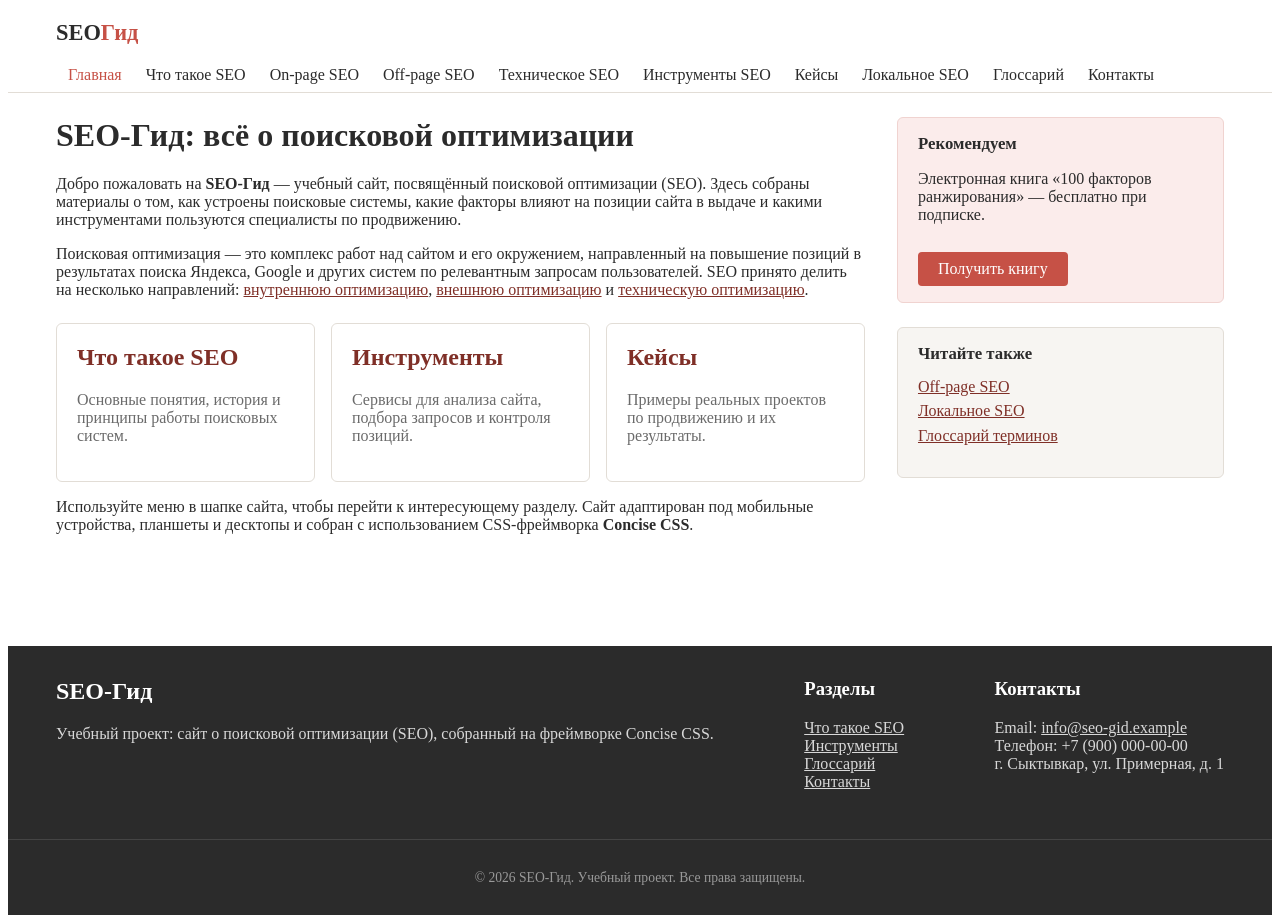
<file: index.html>
<!DOCTYPE html>
<html lang="ru">
<head>
  <meta charset="UTF-8">
  <meta name="viewport" content="width=device-width, initial-scale=1.0">
  <title>Главная — SEO-Гид</title>
  <meta name="description" content="Учебный сайт о поисковой оптимизации (SEO): основы, инструменты, кейсы и глоссарий.">
  <link rel="stylesheet" href="https://cdn.concisecss.com/concise.min.css">
  <link rel="stylesheet" href="css/style.css">
</head>
<body>
  <header class="site-header">
    <div class="site-header__inner">
      <a href="index.html" class="site-header__logo" title="На главную страницу SEO-Гид">SEO<span class="site-header__logo-accent">Гид</span></a>
      <button class="burger" type="button" aria-label="Открыть меню" aria-expanded="false" aria-controls="site-nav">
        <span class="burger__line"></span>
        <span class="burger__line"></span>
        <span class="burger__line"></span>
      </button>
      <nav class="site-nav" id="site-nav" aria-label="Основная навигация">
        <ul class="site-nav__list">
            <li class="site-nav__item"><a href="index.html" class="site-nav__link site-nav__link--active">Главная</a></li>
            <li class="site-nav__item"><a href="chto-takoe-seo.html" class="site-nav__link">Что такое SEO</a></li>
            <li class="site-nav__item"><a href="onpage-seo.html" class="site-nav__link">On-page SEO</a></li>
            <li class="site-nav__item"><a href="offpage-seo.html" class="site-nav__link">Off-page SEO</a></li>
            <li class="site-nav__item"><a href="tehnicheskoe-seo.html" class="site-nav__link">Техническое SEO</a></li>
            <li class="site-nav__item"><a href="instrumenty.html" class="site-nav__link">Инструменты SEO</a></li>
            <li class="site-nav__item"><a href="keysy.html" class="site-nav__link">Кейсы</a></li>
            <li class="site-nav__item"><a href="lokalnoe-seo.html" class="site-nav__link">Локальное SEO</a></li>
            <li class="site-nav__item"><a href="glossary.html" class="site-nav__link">Глоссарий</a></li>
            <li class="site-nav__item"><a href="kontakty.html" class="site-nav__link">Контакты</a></li>
        </ul>
      </nav>
    </div>
  </header>

  <main class="main">
    <div class="main__inner">
      <div class="content">
        <h1 class="content__title">SEO-Гид: всё о поисковой оптимизации</h1>

        <p>Добро пожаловать на <strong>SEO-Гид</strong> — учебный сайт, посвящённый поисковой оптимизации (SEO). Здесь собраны материалы о том, как устроены поисковые системы, какие факторы влияют на позиции сайта в выдаче и какими инструментами пользуются специалисты по продвижению.</p>
        <p>Поисковая оптимизация — это комплекс работ над сайтом и его окружением, направленный на повышение позиций в результатах поиска Яндекса, Google и других систем по релевантным запросам пользователей. SEO принято делить на несколько направлений: <a href="onpage-seo.html">внутреннюю оптимизацию</a>, <a href="offpage-seo.html">внешнюю оптимизацию</a> и <a href="tehnicheskoe-seo.html">техническую оптимизацию</a>.</p>
        <div class="cards" grid="wrap">
          <a class="card" column href="chto-takoe-seo.html">
            <h2 class="card__title">Что такое SEO</h2>
            <p class="card__text">Основные понятия, история и принципы работы поисковых систем.</p>
          </a>
          <a class="card" column href="instrumenty.html">
            <h2 class="card__title">Инструменты</h2>
            <p class="card__text">Сервисы для анализа сайта, подбора запросов и контроля позиций.</p>
          </a>
          <a class="card" column href="keysy.html">
            <h2 class="card__title">Кейсы</h2>
            <p class="card__text">Примеры реальных проектов по продвижению и их результаты.</p>
          </a>
        </div>
        <p>Используйте меню в шапке сайта, чтобы перейти к интересующему разделу. Сайт адаптирован под мобильные устройства, планшеты и десктопы и собран с использованием CSS-фреймворка <strong>Concise CSS</strong>.</p>

      </div>
    <aside class="sidebar" aria-label="Боковая панель">
      <div class="sidebar__block sidebar__block--ad">
        <h2 class="sidebar__title">Рекомендуем</h2>
        <p>Электронная книга «100 факторов ранжирования» — бесплатно при подписке.</p>
        <a class="button" href="kontakty.html">Получить книгу</a>
      </div>
      <div class="sidebar__block">
        <h2 class="sidebar__title">Читайте также</h2>
        <ul class="sidebar__list">
          <li><a href="offpage-seo.html">Off-page SEO</a></li>
          <li><a href="lokalnoe-seo.html">Локальное SEO</a></li>
          <li><a href="glossary.html">Глоссарий терминов</a></li>
        </ul>
      </div>
    </aside>

    </div>
  </main>
  <footer class="site-footer">
    <div class="site-footer__inner">
      <div class="site-footer__col">
        <h2 class="site-footer__title">SEO-Гид</h2>
        <p>Учебный проект: сайт о поисковой оптимизации (SEO), собранный на фреймворке Concise CSS.</p>
      </div>
      <div class="site-footer__col">
        <h3 class="site-footer__subtitle">Разделы</h3>
        <ul class="site-footer__list">
          <li><a href="chto-takoe-seo.html">Что такое SEO</a></li>
          <li><a href="instrumenty.html">Инструменты</a></li>
          <li><a href="glossary.html">Глоссарий</a></li>
          <li><a href="kontakty.html">Контакты</a></li>
        </ul>
      </div>
      <div class="site-footer__col">
        <h3 class="site-footer__subtitle">Контакты</h3>
        <ul class="site-footer__list">
          <li>Email: <a href="mailto:info@seo-gid.example">info@seo-gid.example</a></li>
          <li>Телефон: +7 (900) 000-00-00</li>
          <li>г. Сыктывкар, ул. Примерная, д. 1</li>
        </ul>
      </div>
    </div>
    <div class="site-footer__bottom">
      <p>&copy; 2026 SEO-Гид. Учебный проект. Все права защищены.</p>
    </div>
  </footer>

  <script src="js/main.js"></script>
</body>
</html>
</file>
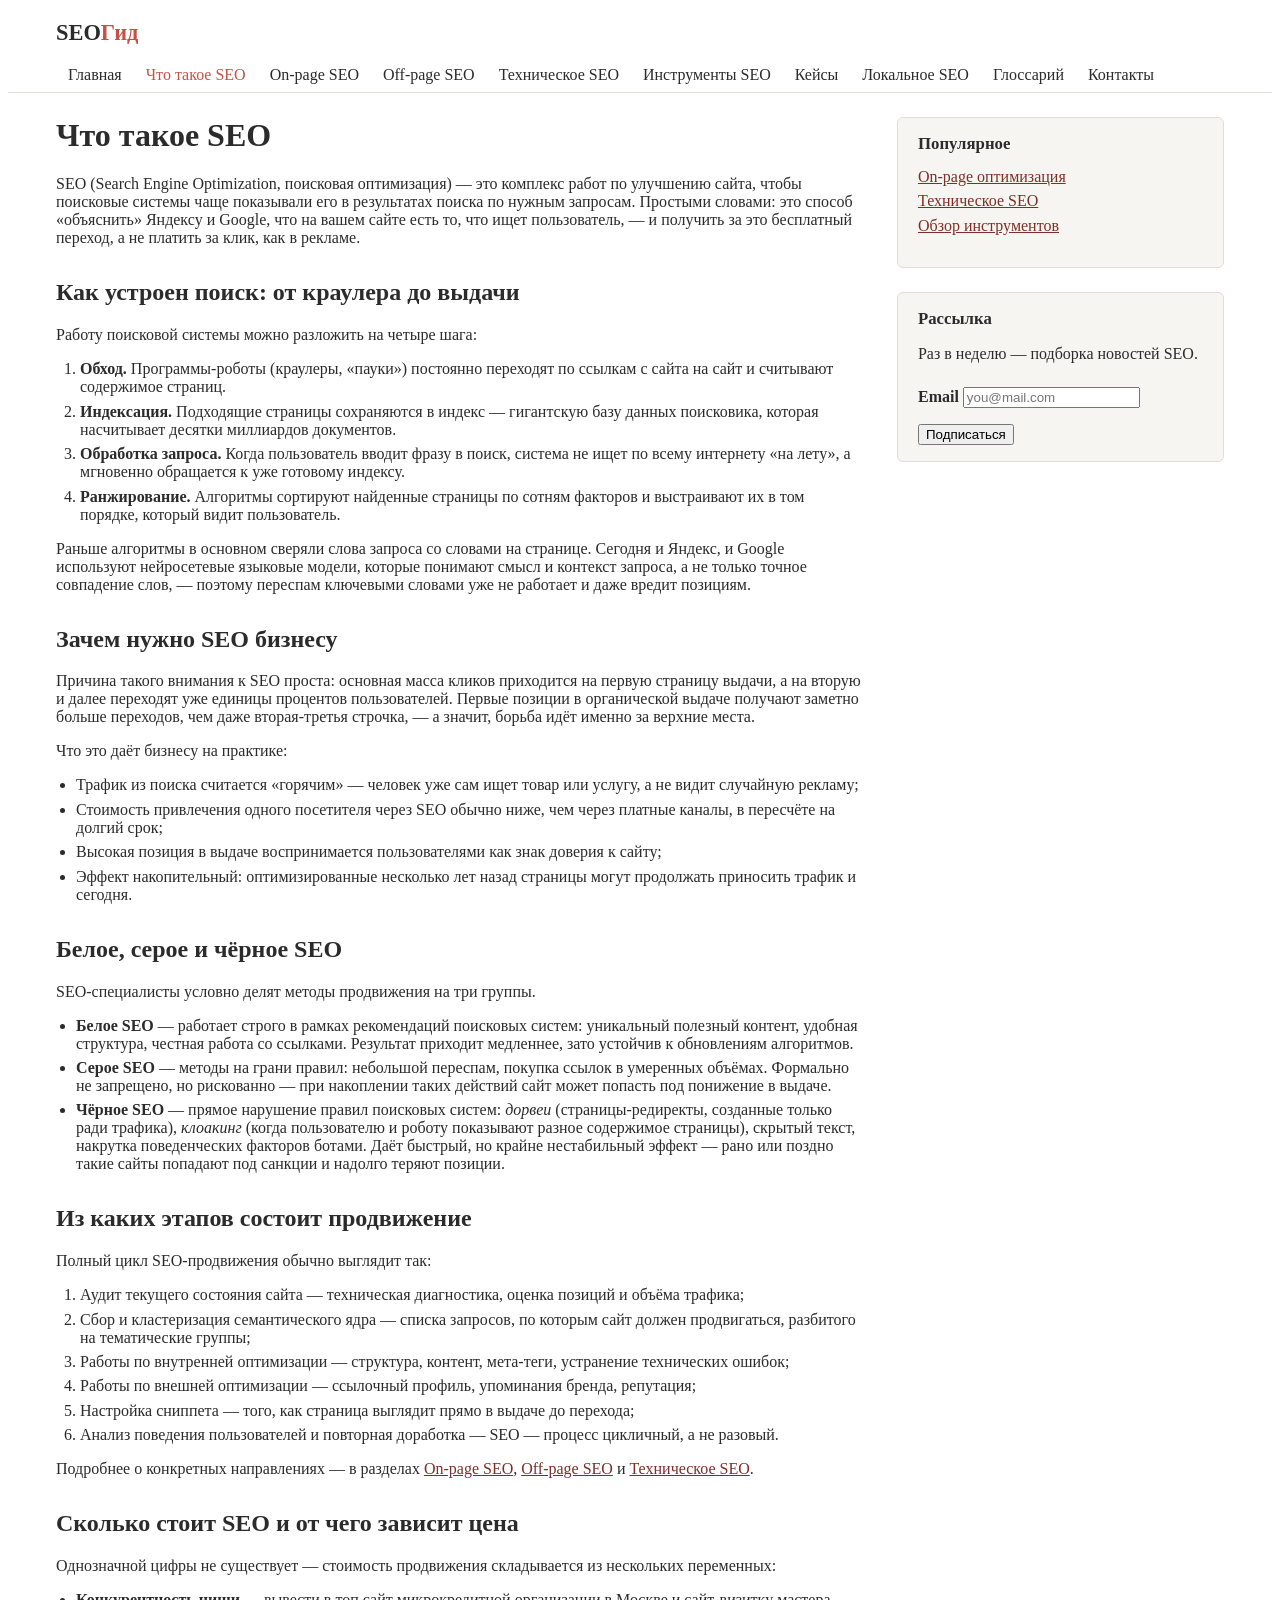
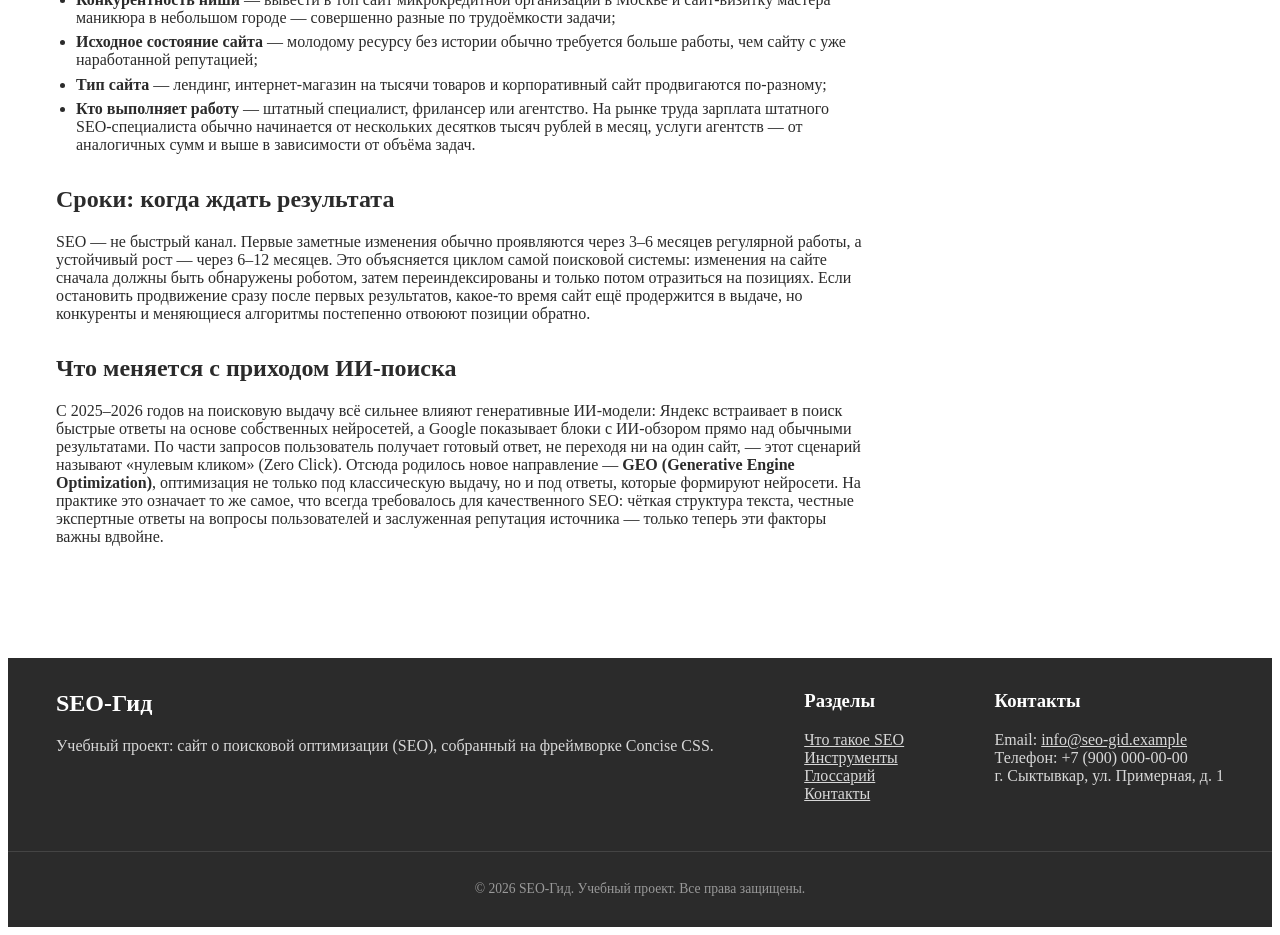
<file: chto-takoe-seo.html>
<!DOCTYPE html>
<html lang="ru">
<head>
  <meta charset="UTF-8">
  <meta name="viewport" content="width=device-width, initial-scale=1.0">
  <title>Что такое SEO — SEO-Гид</title>
  <meta name="description" content="Основы поисковой оптимизации: как работают поисковые системы и зачем нужно SEO.">
  <link rel="stylesheet" href="https://cdn.concisecss.com/concise.min.css">
  <link rel="stylesheet" href="css/style.css">
</head>
<body>
  <header class="site-header">
    <div class="site-header__inner">
      <a href="index.html" class="site-header__logo" title="На главную страницу SEO-Гид">SEO<span class="site-header__logo-accent">Гид</span></a>
      <button class="burger" type="button" aria-label="Открыть меню" aria-expanded="false" aria-controls="site-nav">
        <span class="burger__line"></span>
        <span class="burger__line"></span>
        <span class="burger__line"></span>
      </button>
      <nav class="site-nav" id="site-nav" aria-label="Основная навигация">
        <ul class="site-nav__list">
            <li class="site-nav__item"><a href="index.html" class="site-nav__link">Главная</a></li>
            <li class="site-nav__item"><a href="chto-takoe-seo.html" class="site-nav__link site-nav__link--active">Что такое SEO</a></li>
            <li class="site-nav__item"><a href="onpage-seo.html" class="site-nav__link">On-page SEO</a></li>
            <li class="site-nav__item"><a href="offpage-seo.html" class="site-nav__link">Off-page SEO</a></li>
            <li class="site-nav__item"><a href="tehnicheskoe-seo.html" class="site-nav__link">Техническое SEO</a></li>
            <li class="site-nav__item"><a href="instrumenty.html" class="site-nav__link">Инструменты SEO</a></li>
            <li class="site-nav__item"><a href="keysy.html" class="site-nav__link">Кейсы</a></li>
            <li class="site-nav__item"><a href="lokalnoe-seo.html" class="site-nav__link">Локальное SEO</a></li>
            <li class="site-nav__item"><a href="glossary.html" class="site-nav__link">Глоссарий</a></li>
            <li class="site-nav__item"><a href="kontakty.html" class="site-nav__link">Контакты</a></li>
        </ul>
      </nav>
    </div>
  </header>

  <main class="main">
    <div class="main__inner">
      <div class="content">
        <h1 class="content__title">Что такое SEO</h1>

        <p>SEO (Search Engine Optimization, поисковая оптимизация) — это комплекс работ по улучшению сайта, чтобы поисковые системы чаще показывали его в результатах поиска по нужным запросам. Простыми словами: это способ «объяснить» Яндексу и Google, что на вашем сайте есть то, что ищет пользователь, — и получить за это бесплатный переход, а не платить за клик, как в рекламе.</p>

        <h2 class="content__subtitle">Как устроен поиск: от краулера до выдачи</h2>
        <p>Работу поисковой системы можно разложить на четыре шага:</p>
        <ol class="list list--ordered">
          <li><strong>Обход.</strong> Программы-роботы (краулеры, «пауки») постоянно переходят по ссылкам с сайта на сайт и считывают содержимое страниц.</li>
          <li><strong>Индексация.</strong> Подходящие страницы сохраняются в индекс — гигантскую базу данных поисковика, которая насчитывает десятки миллиардов документов.</li>
          <li><strong>Обработка запроса.</strong> Когда пользователь вводит фразу в поиск, система не ищет по всему интернету «на лету», а мгновенно обращается к уже готовому индексу.</li>
          <li><strong>Ранжирование.</strong> Алгоритмы сортируют найденные страницы по сотням факторов и выстраивают их в том порядке, который видит пользователь.</li>
        </ol>
        <p>Раньше алгоритмы в основном сверяли слова запроса со словами на странице. Сегодня и Яндекс, и Google используют нейросетевые языковые модели, которые понимают смысл и контекст запроса, а не только точное совпадение слов, — поэтому переспам ключевыми словами уже не работает и даже вредит позициям.</p>

        <h2 class="content__subtitle">Зачем нужно SEO бизнесу</h2>
        <p>Причина такого внимания к SEO проста: основная масса кликов приходится на первую страницу выдачи, а на вторую и далее переходят уже единицы процентов пользователей. Первые позиции в органической выдаче получают заметно больше переходов, чем даже вторая-третья строчка, — а значит, борьба идёт именно за верхние места.</p>
        <p>Что это даёт бизнесу на практике:</p>
        <ul class="list">
          <li>Трафик из поиска считается «горячим» — человек уже сам ищет товар или услугу, а не видит случайную рекламу;</li>
          <li>Стоимость привлечения одного посетителя через SEO обычно ниже, чем через платные каналы, в пересчёте на долгий срок;</li>
          <li>Высокая позиция в выдаче воспринимается пользователями как знак доверия к сайту;</li>
          <li>Эффект накопительный: оптимизированные несколько лет назад страницы могут продолжать приносить трафик и сегодня.</li>
        </ul>

        <h2 class="content__subtitle">Белое, серое и чёрное SEO</h2>
        <p>SEO-специалисты условно делят методы продвижения на три группы.</p>
        <ul class="list">
          <li><strong>Белое SEO</strong> — работает строго в рамках рекомендаций поисковых систем: уникальный полезный контент, удобная структура, честная работа со ссылками. Результат приходит медленнее, зато устойчив к обновлениям алгоритмов.</li>
          <li><strong>Серое SEO</strong> — методы на грани правил: небольшой переспам, покупка ссылок в умеренных объёмах. Формально не запрещено, но рискованно — при накоплении таких действий сайт может попасть под понижение в выдаче.</li>
          <li><strong>Чёрное SEO</strong> — прямое нарушение правил поисковых систем: <em>дорвеи</em> (страницы-редиректы, созданные только ради трафика), <em>клоакинг</em> (когда пользователю и роботу показывают разное содержимое страницы), скрытый текст, накрутка поведенческих факторов ботами. Даёт быстрый, но крайне нестабильный эффект — рано или поздно такие сайты попадают под санкции и надолго теряют позиции.</li>
        </ul>

        <h2 class="content__subtitle">Из каких этапов состоит продвижение</h2>
        <p>Полный цикл SEO-продвижения обычно выглядит так:</p>
        <ol class="list list--ordered">
          <li>Аудит текущего состояния сайта — техническая диагностика, оценка позиций и объёма трафика;</li>
          <li>Сбор и кластеризация семантического ядра — списка запросов, по которым сайт должен продвигаться, разбитого на тематические группы;</li>
          <li>Работы по внутренней оптимизации — структура, контент, мета-теги, устранение технических ошибок;</li>
          <li>Работы по внешней оптимизации — ссылочный профиль, упоминания бренда, репутация;</li>
          <li>Настройка сниппета — того, как страница выглядит прямо в выдаче до перехода;</li>
          <li>Анализ поведения пользователей и повторная доработка — SEO — процесс цикличный, а не разовый.</li>
        </ol>
        <p>Подробнее о конкретных направлениях — в разделах <a href="onpage-seo.html">On-page SEO</a>, <a href="offpage-seo.html">Off-page SEO</a> и <a href="tehnicheskoe-seo.html">Техническое SEO</a>.</p>

        <h2 class="content__subtitle">Сколько стоит SEO и от чего зависит цена</h2>
        <p>Однозначной цифры не существует — стоимость продвижения складывается из нескольких переменных:</p>
        <ul class="list">
          <li><strong>Конкурентность ниши</strong> — вывести в топ сайт микрокредитной организации в Москве и сайт-визитку мастера маникюра в небольшом городе — совершенно разные по трудоёмкости задачи;</li>
          <li><strong>Исходное состояние сайта</strong> — молодому ресурсу без истории обычно требуется больше работы, чем сайту с уже наработанной репутацией;</li>
          <li><strong>Тип сайта</strong> — лендинг, интернет-магазин на тысячи товаров и корпоративный сайт продвигаются по-разному;</li>
          <li><strong>Кто выполняет работу</strong> — штатный специалист, фрилансер или агентство. На рынке труда зарплата штатного SEO-специалиста обычно начинается от нескольких десятков тысяч рублей в месяц, услуги агентств — от аналогичных сумм и выше в зависимости от объёма задач.</li>
        </ul>

        <h2 class="content__subtitle">Сроки: когда ждать результата</h2>
        <p>SEO — не быстрый канал. Первые заметные изменения обычно проявляются через 3–6 месяцев регулярной работы, а устойчивый рост — через 6–12 месяцев. Это объясняется циклом самой поисковой системы: изменения на сайте сначала должны быть обнаружены роботом, затем переиндексированы и только потом отразиться на позициях. Если остановить продвижение сразу после первых результатов, какое-то время сайт ещё продержится в выдаче, но конкуренты и меняющиеся алгоритмы постепенно отвоюют позиции обратно.</p>

        <h2 class="content__subtitle">Что меняется с приходом ИИ-поиска</h2>
        <p>С 2025–2026 годов на поисковую выдачу всё сильнее влияют генеративные ИИ-модели: Яндекс встраивает в поиск быстрые ответы на основе собственных нейросетей, а Google показывает блоки с ИИ-обзором прямо над обычными результатами. По части запросов пользователь получает готовый ответ, не переходя ни на один сайт, — этот сценарий называют «нулевым кликом» (Zero Click). Отсюда родилось новое направление — <strong>GEO (Generative Engine Optimization)</strong>, оптимизация не только под классическую выдачу, но и под ответы, которые формируют нейросети. На практике это означает то же самое, что всегда требовалось для качественного SEO: чёткая структура текста, честные экспертные ответы на вопросы пользователей и заслуженная репутация источника — только теперь эти факторы важны вдвойне.</p>

      </div>
    <aside class="sidebar" aria-label="Боковая панель">
      <div class="sidebar__block">
        <h2 class="sidebar__title">Популярное</h2>
        <ul class="sidebar__list">
          <li><a href="onpage-seo.html">On-page оптимизация</a></li>
          <li><a href="tehnicheskoe-seo.html">Техническое SEO</a></li>
          <li><a href="instrumenty.html">Обзор инструментов</a></li>
        </ul>
      </div>
      <div class="sidebar__block">
        <h2 class="sidebar__title">Рассылка</h2>
        <p>Раз в неделю — подборка новостей SEO.</p>
        <form class="form form--subscribe" action="#" method="post">
          <label class="form__label" for="sub-email">Email</label>
          <input class="form__input" type="email" id="sub-email" name="email" placeholder="you@mail.com" required>
          <button class="form__submit" type="submit">Подписаться</button>
        </form>
      </div>
    </aside>

    </div>
  </main>
  <footer class="site-footer">
    <div class="site-footer__inner">
      <div class="site-footer__col">
        <h2 class="site-footer__title">SEO-Гид</h2>
        <p>Учебный проект: сайт о поисковой оптимизации (SEO), собранный на фреймворке Concise CSS.</p>
      </div>
      <div class="site-footer__col">
        <h3 class="site-footer__subtitle">Разделы</h3>
        <ul class="site-footer__list">
          <li><a href="chto-takoe-seo.html">Что такое SEO</a></li>
          <li><a href="instrumenty.html">Инструменты</a></li>
          <li><a href="glossary.html">Глоссарий</a></li>
          <li><a href="kontakty.html">Контакты</a></li>
        </ul>
      </div>
      <div class="site-footer__col">
        <h3 class="site-footer__subtitle">Контакты</h3>
        <ul class="site-footer__list">
          <li>Email: <a href="mailto:info@seo-gid.example">info@seo-gid.example</a></li>
          <li>Телефон: +7 (900) 000-00-00</li>
          <li>г. Сыктывкар, ул. Примерная, д. 1</li>
        </ul>
      </div>
    </div>
    <div class="site-footer__bottom">
      <p>&copy; 2026 SEO-Гид. Учебный проект. Все права защищены.</p>
    </div>
  </footer>

  <script src="js/main.js"></script>
</body>
</html>
</file>
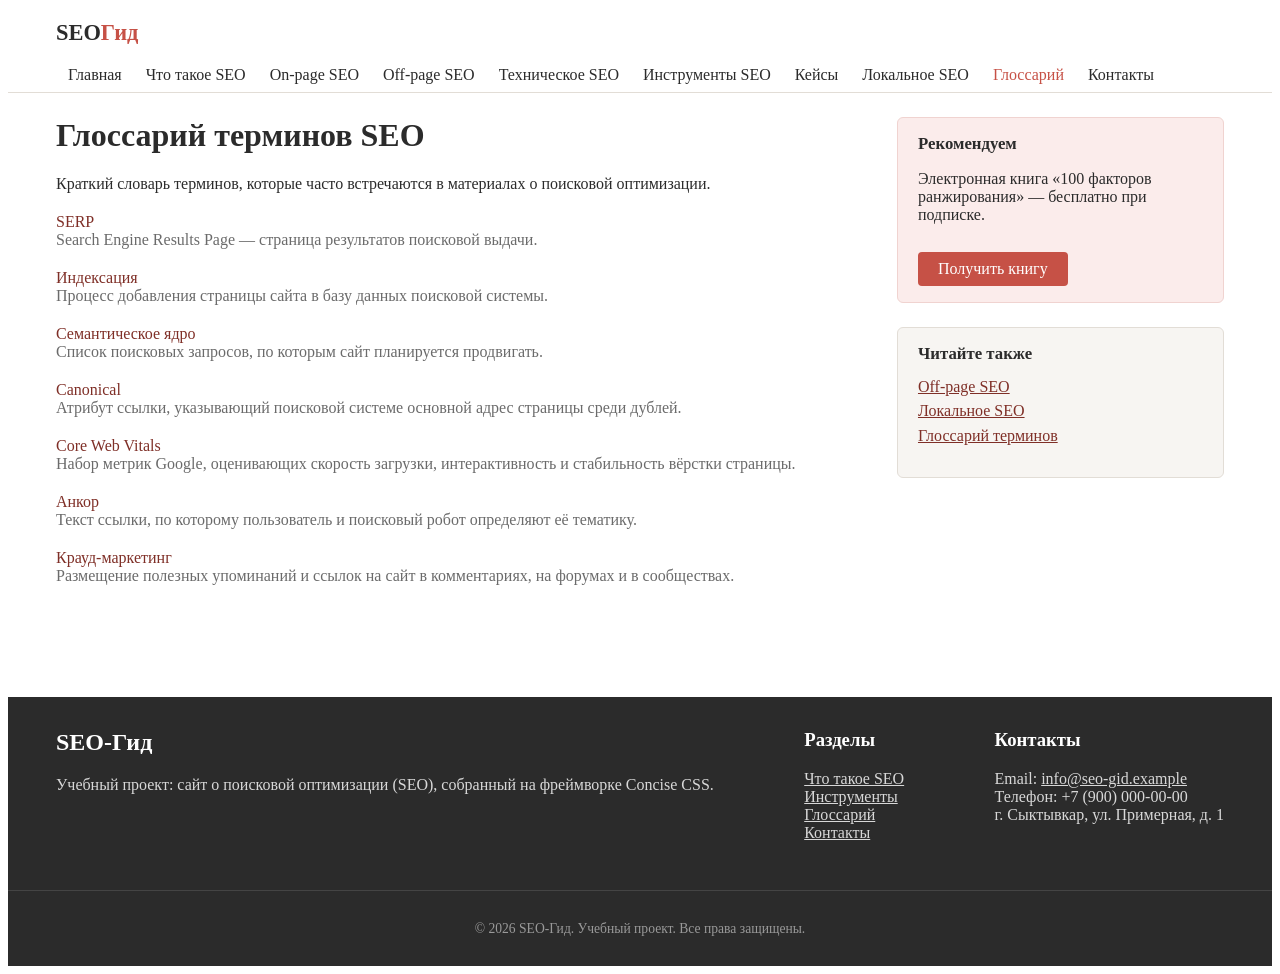
<file: glossary.html>
<!DOCTYPE html>
<html lang="ru">
<head>
  <meta charset="UTF-8">
  <meta name="viewport" content="width=device-width, initial-scale=1.0">
  <title>Глоссарий — SEO-Гид</title>
  <meta name="description" content="Словарь основных терминов поисковой оптимизации: SERP, индексация, canonical и другие.">
  <link rel="stylesheet" href="https://cdn.concisecss.com/concise.min.css">
  <link rel="stylesheet" href="css/style.css">
</head>
<body>
  <header class="site-header">
    <div class="site-header__inner">
      <a href="index.html" class="site-header__logo" title="На главную страницу SEO-Гид">SEO<span class="site-header__logo-accent">Гид</span></a>
      <button class="burger" type="button" aria-label="Открыть меню" aria-expanded="false" aria-controls="site-nav">
        <span class="burger__line"></span>
        <span class="burger__line"></span>
        <span class="burger__line"></span>
      </button>
      <nav class="site-nav" id="site-nav" aria-label="Основная навигация">
        <ul class="site-nav__list">
            <li class="site-nav__item"><a href="index.html" class="site-nav__link">Главная</a></li>
            <li class="site-nav__item"><a href="chto-takoe-seo.html" class="site-nav__link">Что такое SEO</a></li>
            <li class="site-nav__item"><a href="onpage-seo.html" class="site-nav__link">On-page SEO</a></li>
            <li class="site-nav__item"><a href="offpage-seo.html" class="site-nav__link">Off-page SEO</a></li>
            <li class="site-nav__item"><a href="tehnicheskoe-seo.html" class="site-nav__link">Техническое SEO</a></li>
            <li class="site-nav__item"><a href="instrumenty.html" class="site-nav__link">Инструменты SEO</a></li>
            <li class="site-nav__item"><a href="keysy.html" class="site-nav__link">Кейсы</a></li>
            <li class="site-nav__item"><a href="lokalnoe-seo.html" class="site-nav__link">Локальное SEO</a></li>
            <li class="site-nav__item"><a href="glossary.html" class="site-nav__link site-nav__link--active">Глоссарий</a></li>
            <li class="site-nav__item"><a href="kontakty.html" class="site-nav__link">Контакты</a></li>
        </ul>
      </nav>
    </div>
  </header>

  <main class="main">
    <div class="main__inner">
      <div class="content">
        <h1 class="content__title">Глоссарий терминов SEO</h1>

        <p>Краткий словарь терминов, которые часто встречаются в материалах о поисковой оптимизации.</p>
        <dl class="glossary">
          <dt>SERP</dt>
          <dd>Search Engine Results Page — страница результатов поисковой выдачи.</dd>
          <dt>Индексация</dt>
          <dd>Процесс добавления страницы сайта в базу данных поисковой системы.</dd>
          <dt>Семантическое ядро</dt>
          <dd>Список поисковых запросов, по которым сайт планируется продвигать.</dd>
          <dt>Canonical</dt>
          <dd>Атрибут ссылки, указывающий поисковой системе основной адрес страницы среди дублей.</dd>
          <dt>Core Web Vitals</dt>
          <dd>Набор метрик Google, оценивающих скорость загрузки, интерактивность и стабильность вёрстки страницы.</dd>
          <dt>Анкор</dt>
          <dd>Текст ссылки, по которому пользователь и поисковый робот определяют её тематику.</dd>
          <dt>Крауд-маркетинг</dt>
          <dd>Размещение полезных упоминаний и ссылок на сайт в комментариях, на форумах и в сообществах.</dd>
        </dl>

      </div>
    <aside class="sidebar" aria-label="Боковая панель">
      <div class="sidebar__block sidebar__block--ad">
        <h2 class="sidebar__title">Рекомендуем</h2>
        <p>Электронная книга «100 факторов ранжирования» — бесплатно при подписке.</p>
        <a class="button" href="kontakty.html">Получить книгу</a>
      </div>
      <div class="sidebar__block">
        <h2 class="sidebar__title">Читайте также</h2>
        <ul class="sidebar__list">
          <li><a href="offpage-seo.html">Off-page SEO</a></li>
          <li><a href="lokalnoe-seo.html">Локальное SEO</a></li>
          <li><a href="glossary.html">Глоссарий терминов</a></li>
        </ul>
      </div>
    </aside>

    </div>
  </main>
  <footer class="site-footer">
    <div class="site-footer__inner">
      <div class="site-footer__col">
        <h2 class="site-footer__title">SEO-Гид</h2>
        <p>Учебный проект: сайт о поисковой оптимизации (SEO), собранный на фреймворке Concise CSS.</p>
      </div>
      <div class="site-footer__col">
        <h3 class="site-footer__subtitle">Разделы</h3>
        <ul class="site-footer__list">
          <li><a href="chto-takoe-seo.html">Что такое SEO</a></li>
          <li><a href="instrumenty.html">Инструменты</a></li>
          <li><a href="glossary.html">Глоссарий</a></li>
          <li><a href="kontakty.html">Контакты</a></li>
        </ul>
      </div>
      <div class="site-footer__col">
        <h3 class="site-footer__subtitle">Контакты</h3>
        <ul class="site-footer__list">
          <li>Email: <a href="mailto:info@seo-gid.example">info@seo-gid.example</a></li>
          <li>Телефон: +7 (900) 000-00-00</li>
          <li>г. Сыктывкар, ул. Примерная, д. 1</li>
        </ul>
      </div>
    </div>
    <div class="site-footer__bottom">
      <p>&copy; 2026 SEO-Гид. Учебный проект. Все права защищены.</p>
    </div>
  </footer>

  <script src="js/main.js"></script>
</body>
</html>
</file>
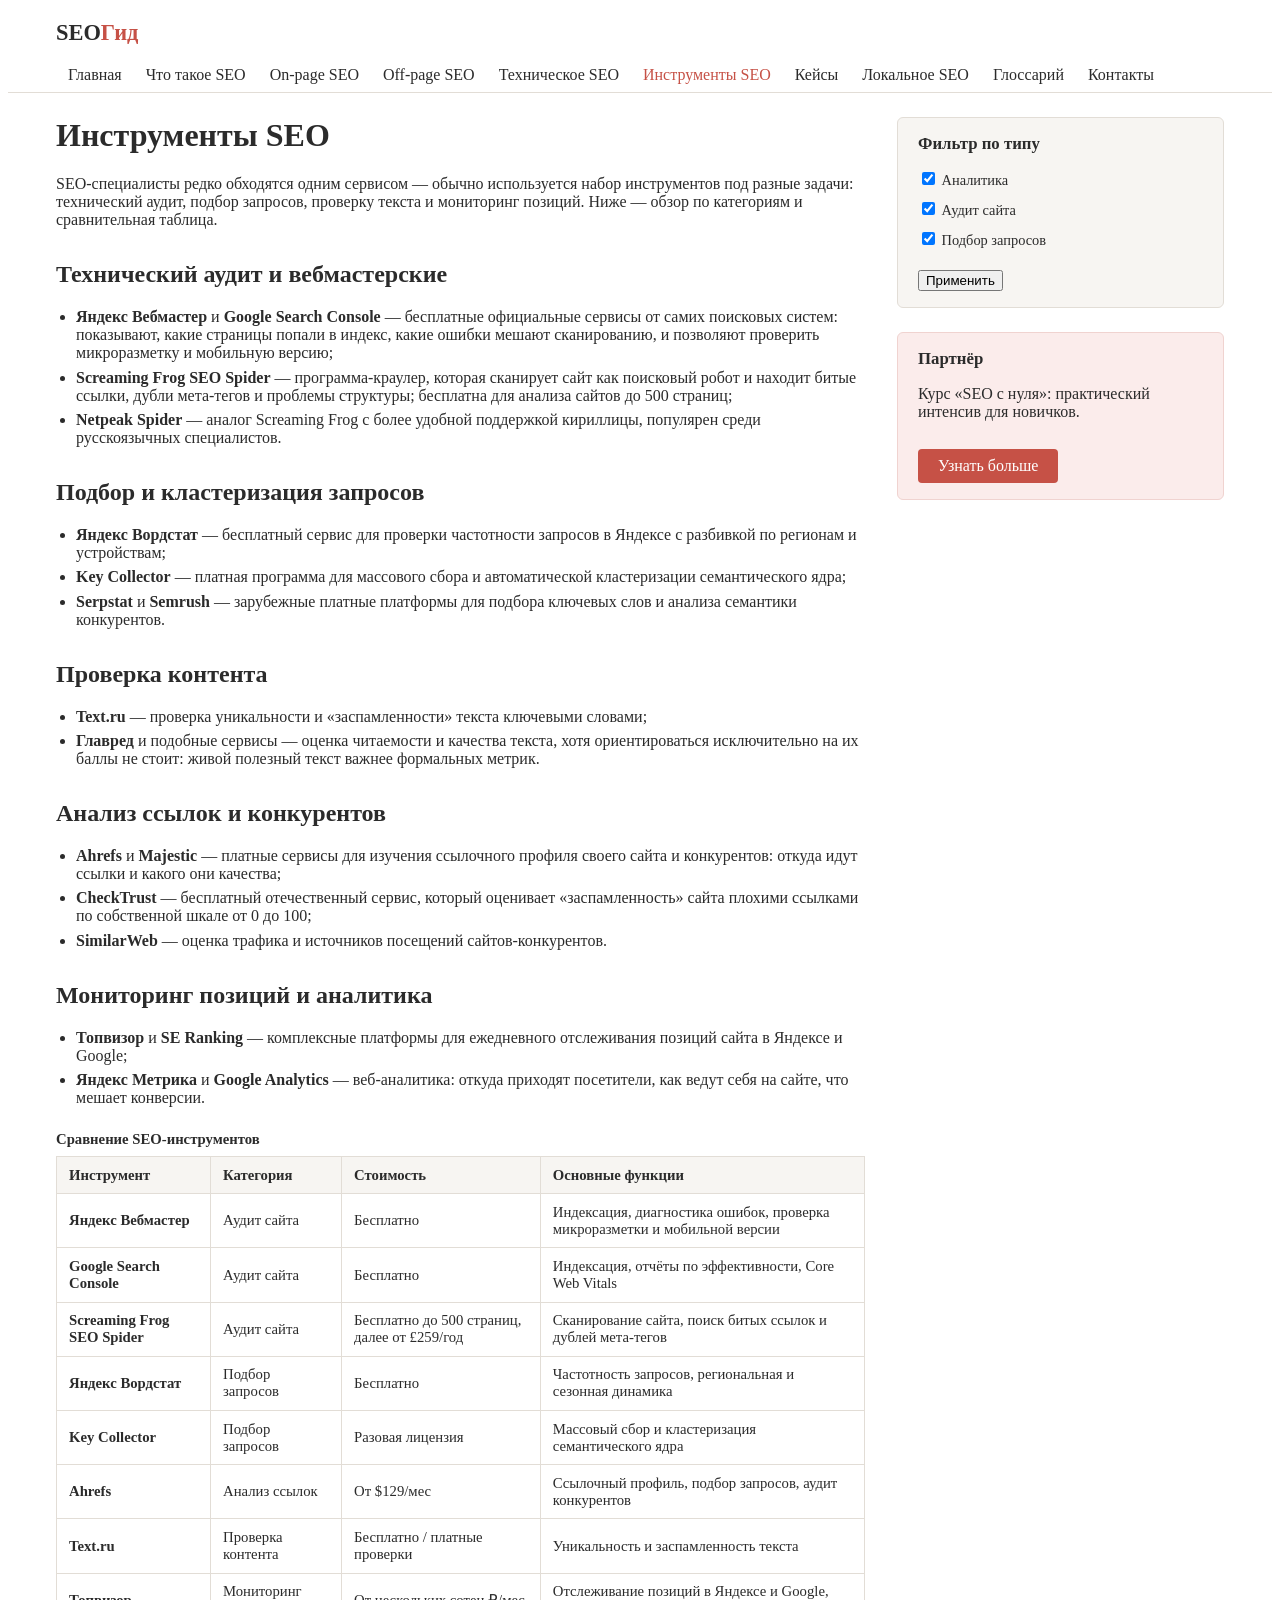
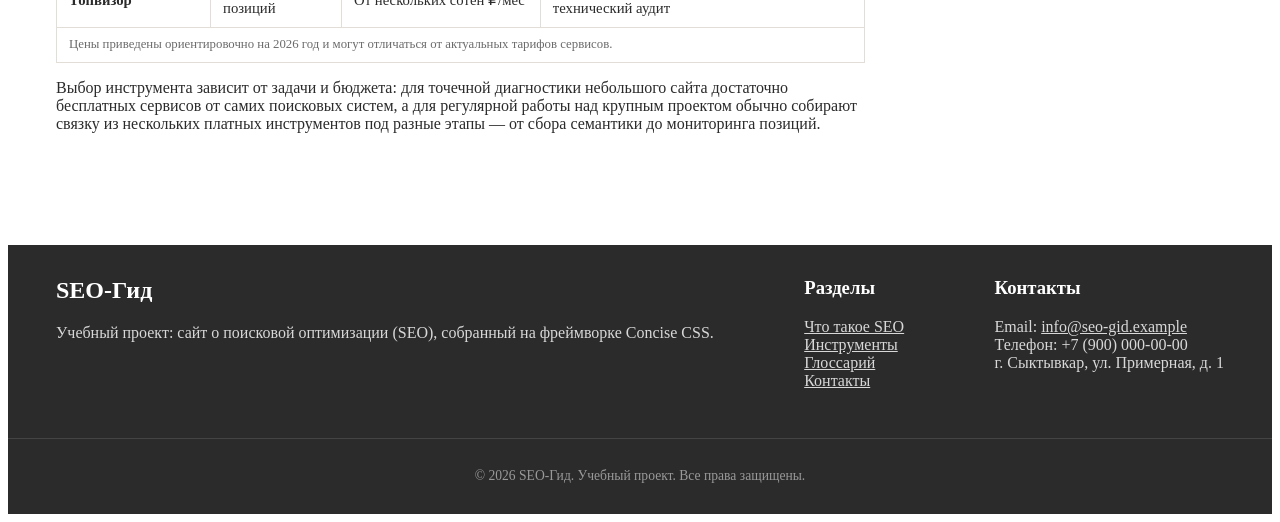
<file: instrumenty.html>
<!DOCTYPE html>
<html lang="ru">
<head>
  <meta charset="UTF-8">
  <meta name="viewport" content="width=device-width, initial-scale=1.0">
  <title>Инструменты SEO — SEO-Гид</title>
  <meta name="description" content="Обзор и сравнение инструментов для SEO-анализа: Wordstat, Ahrefs, Screaming Frog и другие.">
  <link rel="stylesheet" href="https://cdn.concisecss.com/concise.min.css">
  <link rel="stylesheet" href="css/style.css">
</head>
<body>
  <header class="site-header">
    <div class="site-header__inner">
      <a href="index.html" class="site-header__logo" title="На главную страницу SEO-Гид">SEO<span class="site-header__logo-accent">Гид</span></a>
      <button class="burger" type="button" aria-label="Открыть меню" aria-expanded="false" aria-controls="site-nav">
        <span class="burger__line"></span>
        <span class="burger__line"></span>
        <span class="burger__line"></span>
      </button>
      <nav class="site-nav" id="site-nav" aria-label="Основная навигация">
        <ul class="site-nav__list">
            <li class="site-nav__item"><a href="index.html" class="site-nav__link">Главная</a></li>
            <li class="site-nav__item"><a href="chto-takoe-seo.html" class="site-nav__link">Что такое SEO</a></li>
            <li class="site-nav__item"><a href="onpage-seo.html" class="site-nav__link">On-page SEO</a></li>
            <li class="site-nav__item"><a href="offpage-seo.html" class="site-nav__link">Off-page SEO</a></li>
            <li class="site-nav__item"><a href="tehnicheskoe-seo.html" class="site-nav__link">Техническое SEO</a></li>
            <li class="site-nav__item"><a href="instrumenty.html" class="site-nav__link site-nav__link--active">Инструменты SEO</a></li>
            <li class="site-nav__item"><a href="keysy.html" class="site-nav__link">Кейсы</a></li>
            <li class="site-nav__item"><a href="lokalnoe-seo.html" class="site-nav__link">Локальное SEO</a></li>
            <li class="site-nav__item"><a href="glossary.html" class="site-nav__link">Глоссарий</a></li>
            <li class="site-nav__item"><a href="kontakty.html" class="site-nav__link">Контакты</a></li>
        </ul>
      </nav>
    </div>
  </header>

  <main class="main">
    <div class="main__inner">
      <div class="content">
        <h1 class="content__title">Инструменты SEO</h1>

        <p>SEO-специалисты редко обходятся одним сервисом — обычно используется набор инструментов под разные задачи: технический аудит, подбор запросов, проверку текста и мониторинг позиций. Ниже — обзор по категориям и сравнительная таблица.</p>

        <h2 class="content__subtitle">Технический аудит и вебмастерские</h2>
        <ul class="list">
          <li><strong>Яндекс Вебмастер</strong> и <strong>Google Search Console</strong> — бесплатные официальные сервисы от самих поисковых систем: показывают, какие страницы попали в индекс, какие ошибки мешают сканированию, и позволяют проверить микроразметку и мобильную версию;</li>
          <li><strong>Screaming Frog SEO Spider</strong> — программа-краулер, которая сканирует сайт как поисковый робот и находит битые ссылки, дубли мета-тегов и проблемы структуры; бесплатна для анализа сайтов до 500 страниц;</li>
          <li><strong>Netpeak Spider</strong> — аналог Screaming Frog с более удобной поддержкой кириллицы, популярен среди русскоязычных специалистов.</li>
        </ul>

        <h2 class="content__subtitle">Подбор и кластеризация запросов</h2>
        <ul class="list">
          <li><strong>Яндекс Вордстат</strong> — бесплатный сервис для проверки частотности запросов в Яндексе с разбивкой по регионам и устройствам;</li>
          <li><strong>Key Collector</strong> — платная программа для массового сбора и автоматической кластеризации семантического ядра;</li>
          <li><strong>Serpstat</strong> и <strong>Semrush</strong> — зарубежные платные платформы для подбора ключевых слов и анализа семантики конкурентов.</li>
        </ul>

        <h2 class="content__subtitle">Проверка контента</h2>
        <ul class="list">
          <li><strong>Text.ru</strong> — проверка уникальности и «заспамленности» текста ключевыми словами;</li>
          <li><strong>Главред</strong> и подобные сервисы — оценка читаемости и качества текста, хотя ориентироваться исключительно на их баллы не стоит: живой полезный текст важнее формальных метрик.</li>
        </ul>

        <h2 class="content__subtitle">Анализ ссылок и конкурентов</h2>
        <ul class="list">
          <li><strong>Ahrefs</strong> и <strong>Majestic</strong> — платные сервисы для изучения ссылочного профиля своего сайта и конкурентов: откуда идут ссылки и какого они качества;</li>
          <li><strong>CheckTrust</strong> — бесплатный отечественный сервис, который оценивает «заспамленность» сайта плохими ссылками по собственной шкале от 0 до 100;</li>
          <li><strong>SimilarWeb</strong> — оценка трафика и источников посещений сайтов-конкурентов.</li>
        </ul>

        <h2 class="content__subtitle">Мониторинг позиций и аналитика</h2>
        <ul class="list">
          <li><strong>Топвизор</strong> и <strong>SE Ranking</strong> — комплексные платформы для ежедневного отслеживания позиций сайта в Яндексе и Google;</li>
          <li><strong>Яндекс Метрика</strong> и <strong>Google Analytics</strong> — веб-аналитика: откуда приходят посетители, как ведут себя на сайте, что мешает конверсии.</li>
        </ul>

        <table class="table">
          <caption>Сравнение SEO-инструментов</caption>
          <thead>
            <tr>
              <th scope="col">Инструмент</th>
              <th scope="col">Категория</th>
              <th scope="col">Стоимость</th>
              <th scope="col">Основные функции</th>
            </tr>
          </thead>
          <tbody>
            <tr>
              <th scope="row">Яндекс Вебмастер</th>
              <td>Аудит сайта</td>
              <td>Бесплатно</td>
              <td>Индексация, диагностика ошибок, проверка микроразметки и мобильной версии</td>
            </tr>
            <tr>
              <th scope="row">Google Search Console</th>
              <td>Аудит сайта</td>
              <td>Бесплатно</td>
              <td>Индексация, отчёты по эффективности, Core Web Vitals</td>
            </tr>
            <tr>
              <th scope="row">Screaming Frog SEO Spider</th>
              <td>Аудит сайта</td>
              <td>Бесплатно до 500 страниц, далее от £259/год</td>
              <td>Сканирование сайта, поиск битых ссылок и дублей мета-тегов</td>
            </tr>
            <tr>
              <th scope="row">Яндекс Вордстат</th>
              <td>Подбор запросов</td>
              <td>Бесплатно</td>
              <td>Частотность запросов, региональная и сезонная динамика</td>
            </tr>
            <tr>
              <th scope="row">Key Collector</th>
              <td>Подбор запросов</td>
              <td>Разовая лицензия</td>
              <td>Массовый сбор и кластеризация семантического ядра</td>
            </tr>
            <tr>
              <th scope="row">Ahrefs</th>
              <td>Анализ ссылок</td>
              <td>От $129/мес</td>
              <td>Ссылочный профиль, подбор запросов, аудит конкурентов</td>
            </tr>
            <tr>
              <th scope="row">Text.ru</th>
              <td>Проверка контента</td>
              <td>Бесплатно / платные проверки</td>
              <td>Уникальность и заспамленность текста</td>
            </tr>
            <tr>
              <th scope="row">Топвизор</th>
              <td>Мониторинг позиций</td>
              <td>От нескольких сотен ₽/мес</td>
              <td>Отслеживание позиций в Яндексе и Google, технический аудит</td>
            </tr>
          </tbody>
          <tfoot>
            <tr>
              <td colspan="4">Цены приведены ориентировочно на 2026 год и могут отличаться от актуальных тарифов сервисов.</td>
            </tr>
          </tfoot>
        </table>
        <p>Выбор инструмента зависит от задачи и бюджета: для точечной диагностики небольшого сайта достаточно бесплатных сервисов от самих поисковых систем, а для регулярной работы над крупным проектом обычно собирают связку из нескольких платных инструментов под разные этапы — от сбора семантики до мониторинга позиций.</p>

      </div>
    <aside class="sidebar" aria-label="Фильтры инструментов">
      <div class="sidebar__block">
        <h2 class="sidebar__title">Фильтр по типу</h2>
        <form class="form form--filters" action="#" method="get">
          <label class="form__checkbox"><input type="checkbox" name="type" value="analytics" checked> Аналитика</label>
          <label class="form__checkbox"><input type="checkbox" name="type" value="audit" checked> Аудит сайта</label>
          <label class="form__checkbox"><input type="checkbox" name="type" value="keywords" checked> Подбор запросов</label>
          <button class="form__submit" type="submit">Применить</button>
        </form>
      </div>
      <div class="sidebar__block sidebar__block--ad">
        <h2 class="sidebar__title">Партнёр</h2>
        <p>Курс «SEO с нуля»: практический интенсив для новичков.</p>
        <a class="button" href="#">Узнать больше</a>
      </div>
    </aside>

    </div>
  </main>
  <footer class="site-footer">
    <div class="site-footer__inner">
      <div class="site-footer__col">
        <h2 class="site-footer__title">SEO-Гид</h2>
        <p>Учебный проект: сайт о поисковой оптимизации (SEO), собранный на фреймворке Concise CSS.</p>
      </div>
      <div class="site-footer__col">
        <h3 class="site-footer__subtitle">Разделы</h3>
        <ul class="site-footer__list">
          <li><a href="chto-takoe-seo.html">Что такое SEO</a></li>
          <li><a href="instrumenty.html">Инструменты</a></li>
          <li><a href="glossary.html">Глоссарий</a></li>
          <li><a href="kontakty.html">Контакты</a></li>
        </ul>
      </div>
      <div class="site-footer__col">
        <h3 class="site-footer__subtitle">Контакты</h3>
        <ul class="site-footer__list">
          <li>Email: <a href="mailto:info@seo-gid.example">info@seo-gid.example</a></li>
          <li>Телефон: +7 (900) 000-00-00</li>
          <li>г. Сыктывкар, ул. Примерная, д. 1</li>
        </ul>
      </div>
    </div>
    <div class="site-footer__bottom">
      <p>&copy; 2026 SEO-Гид. Учебный проект. Все права защищены.</p>
    </div>
  </footer>

  <script src="js/main.js"></script>
</body>
</html>
</file>
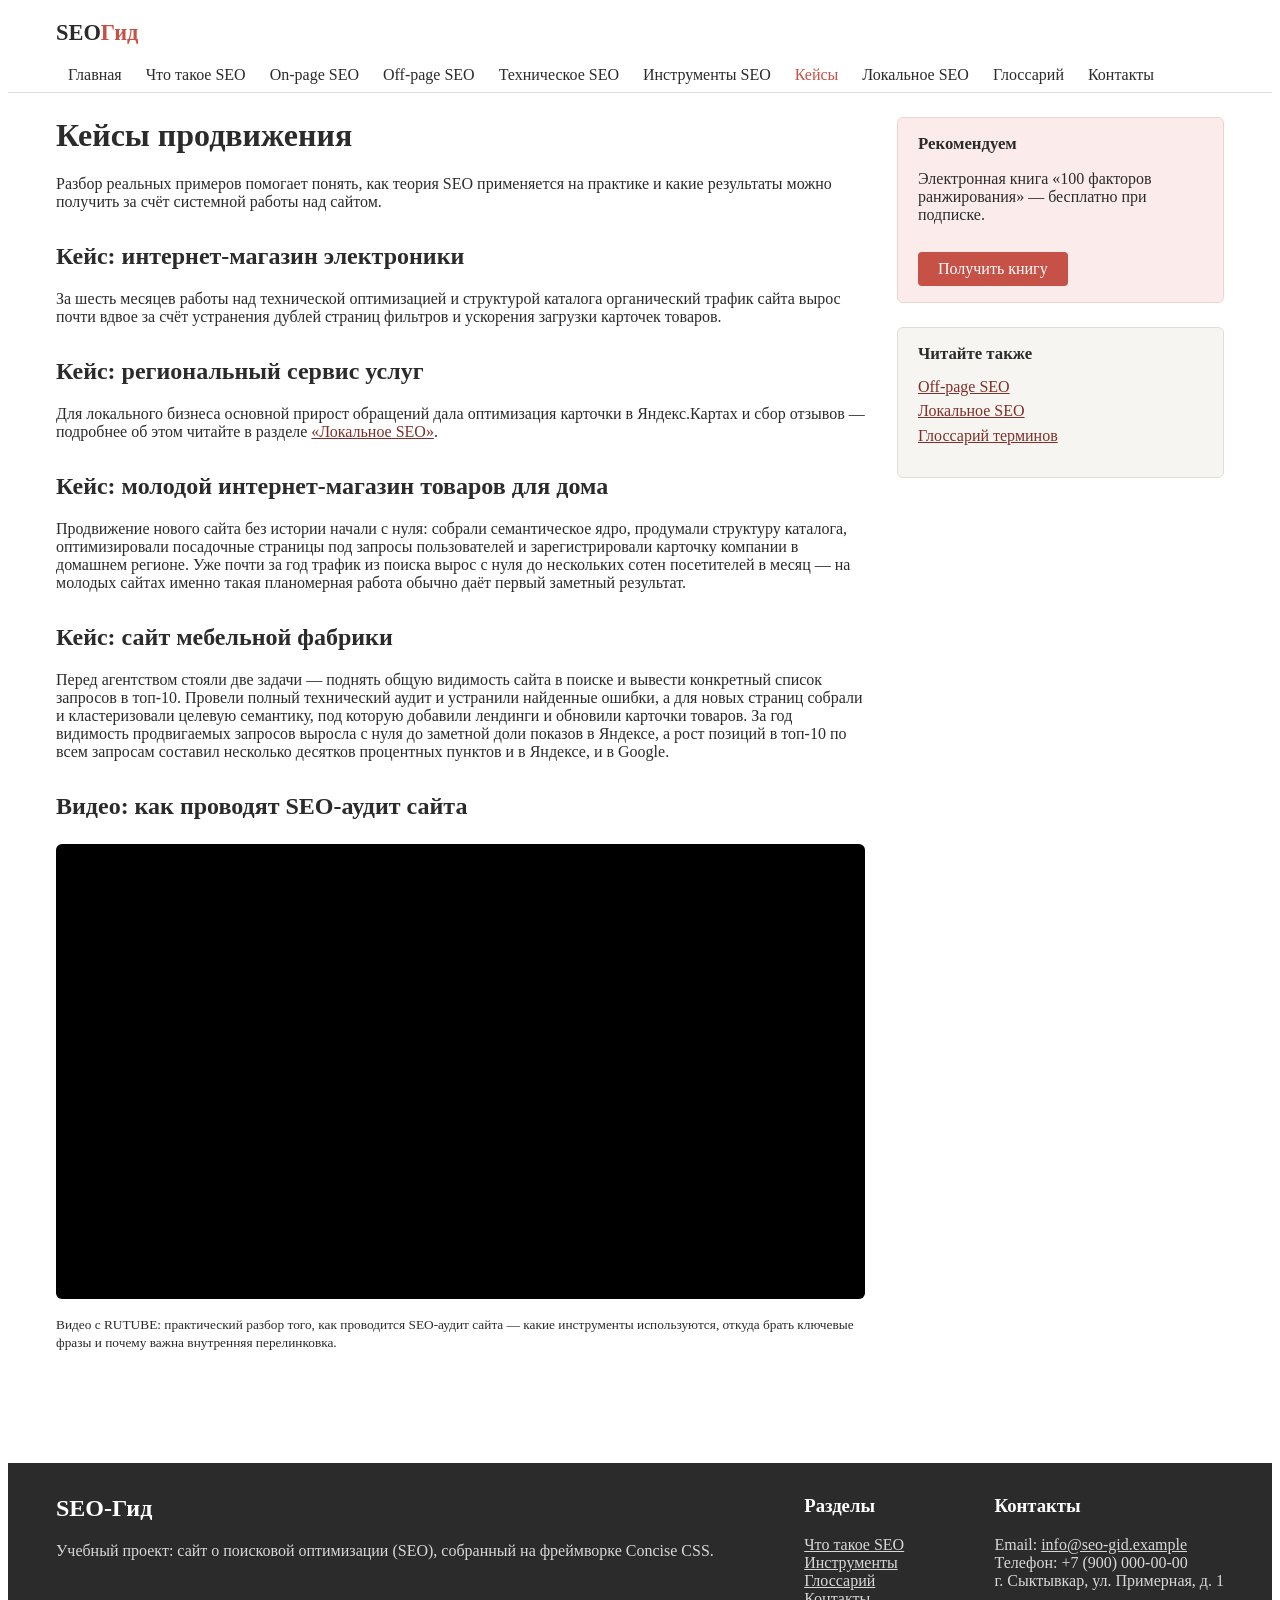
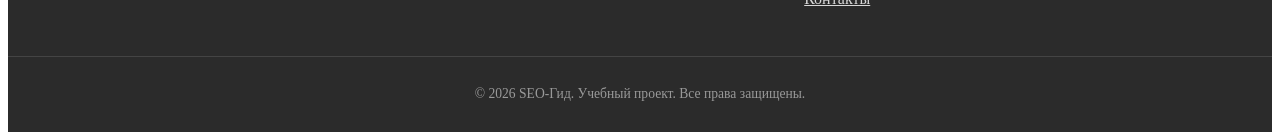
<file: keysy.html>
<!DOCTYPE html>
<html lang="ru">
<head>
  <meta charset="UTF-8">
  <meta name="viewport" content="width=device-width, initial-scale=1.0">
  <title>Кейсы — SEO-Гид</title>
  <meta name="description" content="Реальные примеры SEO-продвижения сайтов: интернет-магазин, локальный бизнес и видеоразбор аудита.">
  <link rel="stylesheet" href="https://cdn.concisecss.com/concise.min.css">
  <link rel="stylesheet" href="css/style.css">
</head>
<body>
  <header class="site-header">
    <div class="site-header__inner">
      <a href="index.html" class="site-header__logo" title="На главную страницу SEO-Гид">SEO<span class="site-header__logo-accent">Гид</span></a>
      <button class="burger" type="button" aria-label="Открыть меню" aria-expanded="false" aria-controls="site-nav">
        <span class="burger__line"></span>
        <span class="burger__line"></span>
        <span class="burger__line"></span>
      </button>
      <nav class="site-nav" id="site-nav" aria-label="Основная навигация">
        <ul class="site-nav__list">
            <li class="site-nav__item"><a href="index.html" class="site-nav__link">Главная</a></li>
            <li class="site-nav__item"><a href="chto-takoe-seo.html" class="site-nav__link">Что такое SEO</a></li>
            <li class="site-nav__item"><a href="onpage-seo.html" class="site-nav__link">On-page SEO</a></li>
            <li class="site-nav__item"><a href="offpage-seo.html" class="site-nav__link">Off-page SEO</a></li>
            <li class="site-nav__item"><a href="tehnicheskoe-seo.html" class="site-nav__link">Техническое SEO</a></li>
            <li class="site-nav__item"><a href="instrumenty.html" class="site-nav__link">Инструменты SEO</a></li>
            <li class="site-nav__item"><a href="keysy.html" class="site-nav__link site-nav__link--active">Кейсы</a></li>
            <li class="site-nav__item"><a href="lokalnoe-seo.html" class="site-nav__link">Локальное SEO</a></li>
            <li class="site-nav__item"><a href="glossary.html" class="site-nav__link">Глоссарий</a></li>
            <li class="site-nav__item"><a href="kontakty.html" class="site-nav__link">Контакты</a></li>
        </ul>
      </nav>
    </div>
  </header>

  <main class="main">
    <div class="main__inner">
      <div class="content">
        <h1 class="content__title">Кейсы продвижения</h1>

        <p>Разбор реальных примеров помогает понять, как теория SEO применяется на практике и какие результаты можно получить за счёт системной работы над сайтом.</p>

        <h2 class="content__subtitle">Кейс: интернет-магазин электроники</h2>
        <p>За шесть месяцев работы над технической оптимизацией и структурой каталога органический трафик сайта вырос почти вдвое за счёт устранения дублей страниц фильтров и ускорения загрузки карточек товаров.</p>

        <h2 class="content__subtitle">Кейс: региональный сервис услуг</h2>
        <p>Для локального бизнеса основной прирост обращений дала оптимизация карточки в Яндекс.Картах и сбор отзывов — подробнее об этом читайте в разделе <a href="lokalnoe-seo.html">«Локальное SEO»</a>.</p>

        <h2 class="content__subtitle">Кейс: молодой интернет-магазин товаров для дома</h2>
        <p>Продвижение нового сайта без истории начали с нуля: собрали семантическое ядро, продумали структуру каталога, оптимизировали посадочные страницы под запросы пользователей и зарегистрировали карточку компании в домашнем регионе. Уже почти за год трафик из поиска вырос с нуля до нескольких сотен посетителей в месяц — на молодых сайтах именно такая планомерная работа обычно даёт первый заметный результат.</p>

        <h2 class="content__subtitle">Кейс: сайт мебельной фабрики</h2>
        <p>Перед агентством стояли две задачи — поднять общую видимость сайта в поиске и вывести конкретный список запросов в топ-10. Провели полный технический аудит и устранили найденные ошибки, а для новых страниц собрали и кластеризовали целевую семантику, под которую добавили лендинги и обновили карточки товаров. За год видимость продвигаемых запросов выросла с нуля до заметной доли показов в Яндексе, а рост позиций в топ-10 по всем запросам составил несколько десятков процентных пунктов и в Яндексе, и в Google.</p>

        <h2 class="content__subtitle">Видео: как проводят SEO-аудит сайта</h2>
        <div class="video-wrapper">
          <iframe
            src="https://rutube.ru/play/embed/5582059e7288a1a0fa5ceb2b0b05cb65"
            title="Аудит сайта онлайн: как сделать SEO-аудит сайта"
            allow="clipboard-write; autoplay"
            loading="lazy"
            allowfullscreen></iframe>
        </div>
        <p><small>Видео с RUTUBE: практический разбор того, как проводится SEO-аудит сайта — какие инструменты используются, откуда брать ключевые фразы и почему важна внутренняя перелинковка.</small></p>

      </div>
    <aside class="sidebar" aria-label="Боковая панель">
      <div class="sidebar__block sidebar__block--ad">
        <h2 class="sidebar__title">Рекомендуем</h2>
        <p>Электронная книга «100 факторов ранжирования» — бесплатно при подписке.</p>
        <a class="button" href="kontakty.html">Получить книгу</a>
      </div>
      <div class="sidebar__block">
        <h2 class="sidebar__title">Читайте также</h2>
        <ul class="sidebar__list">
          <li><a href="offpage-seo.html">Off-page SEO</a></li>
          <li><a href="lokalnoe-seo.html">Локальное SEO</a></li>
          <li><a href="glossary.html">Глоссарий терминов</a></li>
        </ul>
      </div>
    </aside>

    </div>
  </main>
  <footer class="site-footer">
    <div class="site-footer__inner">
      <div class="site-footer__col">
        <h2 class="site-footer__title">SEO-Гид</h2>
        <p>Учебный проект: сайт о поисковой оптимизации (SEO), собранный на фреймворке Concise CSS.</p>
      </div>
      <div class="site-footer__col">
        <h3 class="site-footer__subtitle">Разделы</h3>
        <ul class="site-footer__list">
          <li><a href="chto-takoe-seo.html">Что такое SEO</a></li>
          <li><a href="instrumenty.html">Инструменты</a></li>
          <li><a href="glossary.html">Глоссарий</a></li>
          <li><a href="kontakty.html">Контакты</a></li>
        </ul>
      </div>
      <div class="site-footer__col">
        <h3 class="site-footer__subtitle">Контакты</h3>
        <ul class="site-footer__list">
          <li>Email: <a href="mailto:info@seo-gid.example">info@seo-gid.example</a></li>
          <li>Телефон: +7 (900) 000-00-00</li>
          <li>г. Сыктывкар, ул. Примерная, д. 1</li>
        </ul>
      </div>
    </div>
    <div class="site-footer__bottom">
      <p>&copy; 2026 SEO-Гид. Учебный проект. Все права защищены.</p>
    </div>
  </footer>

  <script src="js/main.js"></script>
</body>
</html>
</file>
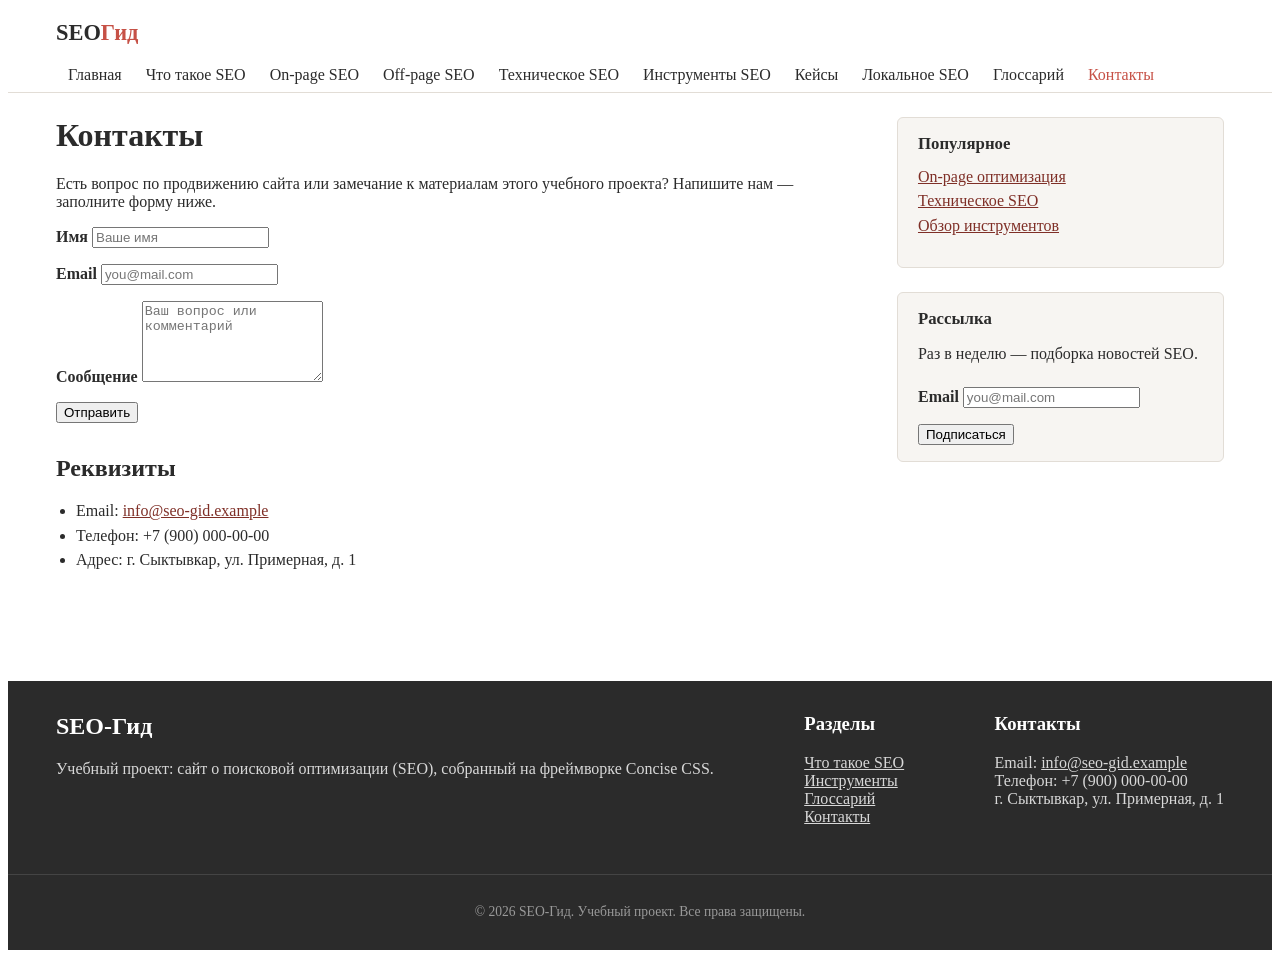
<file: kontakty.html>
<!DOCTYPE html>
<html lang="ru">
<head>
  <meta charset="UTF-8">
  <meta name="viewport" content="width=device-width, initial-scale=1.0">
  <title>Контакты — SEO-Гид</title>
  <meta name="description" content="Свяжитесь с командой SEO-Гид: форма обратной связи и контактные данные.">
  <link rel="stylesheet" href="https://cdn.concisecss.com/concise.min.css">
  <link rel="stylesheet" href="css/style.css">
</head>
<body>
  <header class="site-header">
    <div class="site-header__inner">
      <a href="index.html" class="site-header__logo" title="На главную страницу SEO-Гид">SEO<span class="site-header__logo-accent">Гид</span></a>
      <button class="burger" type="button" aria-label="Открыть меню" aria-expanded="false" aria-controls="site-nav">
        <span class="burger__line"></span>
        <span class="burger__line"></span>
        <span class="burger__line"></span>
      </button>
      <nav class="site-nav" id="site-nav" aria-label="Основная навигация">
        <ul class="site-nav__list">
            <li class="site-nav__item"><a href="index.html" class="site-nav__link">Главная</a></li>
            <li class="site-nav__item"><a href="chto-takoe-seo.html" class="site-nav__link">Что такое SEO</a></li>
            <li class="site-nav__item"><a href="onpage-seo.html" class="site-nav__link">On-page SEO</a></li>
            <li class="site-nav__item"><a href="offpage-seo.html" class="site-nav__link">Off-page SEO</a></li>
            <li class="site-nav__item"><a href="tehnicheskoe-seo.html" class="site-nav__link">Техническое SEO</a></li>
            <li class="site-nav__item"><a href="instrumenty.html" class="site-nav__link">Инструменты SEO</a></li>
            <li class="site-nav__item"><a href="keysy.html" class="site-nav__link">Кейсы</a></li>
            <li class="site-nav__item"><a href="lokalnoe-seo.html" class="site-nav__link">Локальное SEO</a></li>
            <li class="site-nav__item"><a href="glossary.html" class="site-nav__link">Глоссарий</a></li>
            <li class="site-nav__item"><a href="kontakty.html" class="site-nav__link site-nav__link--active">Контакты</a></li>
        </ul>
      </nav>
    </div>
  </header>

  <main class="main">
    <div class="main__inner">
      <div class="content">
        <h1 class="content__title">Контакты</h1>

        <p>Есть вопрос по продвижению сайта или замечание к материалам этого учебного проекта? Напишите нам — заполните форму ниже.</p>
        <form class="form form--contact" action="#" method="post">
          <div class="form__row">
            <label class="form__label" for="name">Имя</label>
            <input class="form__input" type="text" id="name" name="name" placeholder="Ваше имя" required>
          </div>
          <div class="form__row">
            <label class="form__label" for="email">Email</label>
            <input class="form__input" type="email" id="email" name="email" placeholder="you@mail.com" required>
          </div>
          <div class="form__row">
            <label class="form__label" for="message">Сообщение</label>
            <textarea class="form__textarea" id="message" name="message" rows="5" placeholder="Ваш вопрос или комментарий" required></textarea>
          </div>
          <button class="form__submit" type="submit">Отправить</button>
        </form>
        <h2 class="content__subtitle">Реквизиты</h2>
        <ul class="list">
          <li>Email: <a href="mailto:info@seo-gid.example">info@seo-gid.example</a></li>
          <li>Телефон: +7 (900) 000-00-00</li>
          <li>Адрес: г. Сыктывкар, ул. Примерная, д. 1</li>
        </ul>

      </div>
    <aside class="sidebar" aria-label="Боковая панель">
      <div class="sidebar__block">
        <h2 class="sidebar__title">Популярное</h2>
        <ul class="sidebar__list">
          <li><a href="onpage-seo.html">On-page оптимизация</a></li>
          <li><a href="tehnicheskoe-seo.html">Техническое SEO</a></li>
          <li><a href="instrumenty.html">Обзор инструментов</a></li>
        </ul>
      </div>
      <div class="sidebar__block">
        <h2 class="sidebar__title">Рассылка</h2>
        <p>Раз в неделю — подборка новостей SEO.</p>
        <form class="form form--subscribe" action="#" method="post">
          <label class="form__label" for="sub-email">Email</label>
          <input class="form__input" type="email" id="sub-email" name="email" placeholder="you@mail.com" required>
          <button class="form__submit" type="submit">Подписаться</button>
        </form>
      </div>
    </aside>

    </div>
  </main>
  <footer class="site-footer">
    <div class="site-footer__inner">
      <div class="site-footer__col">
        <h2 class="site-footer__title">SEO-Гид</h2>
        <p>Учебный проект: сайт о поисковой оптимизации (SEO), собранный на фреймворке Concise CSS.</p>
      </div>
      <div class="site-footer__col">
        <h3 class="site-footer__subtitle">Разделы</h3>
        <ul class="site-footer__list">
          <li><a href="chto-takoe-seo.html">Что такое SEO</a></li>
          <li><a href="instrumenty.html">Инструменты</a></li>
          <li><a href="glossary.html">Глоссарий</a></li>
          <li><a href="kontakty.html">Контакты</a></li>
        </ul>
      </div>
      <div class="site-footer__col">
        <h3 class="site-footer__subtitle">Контакты</h3>
        <ul class="site-footer__list">
          <li>Email: <a href="mailto:info@seo-gid.example">info@seo-gid.example</a></li>
          <li>Телефон: +7 (900) 000-00-00</li>
          <li>г. Сыктывкар, ул. Примерная, д. 1</li>
        </ul>
      </div>
    </div>
    <div class="site-footer__bottom">
      <p>&copy; 2026 SEO-Гид. Учебный проект. Все права защищены.</p>
    </div>
  </footer>

  <script src="js/main.js"></script>
</body>
</html>
</file>
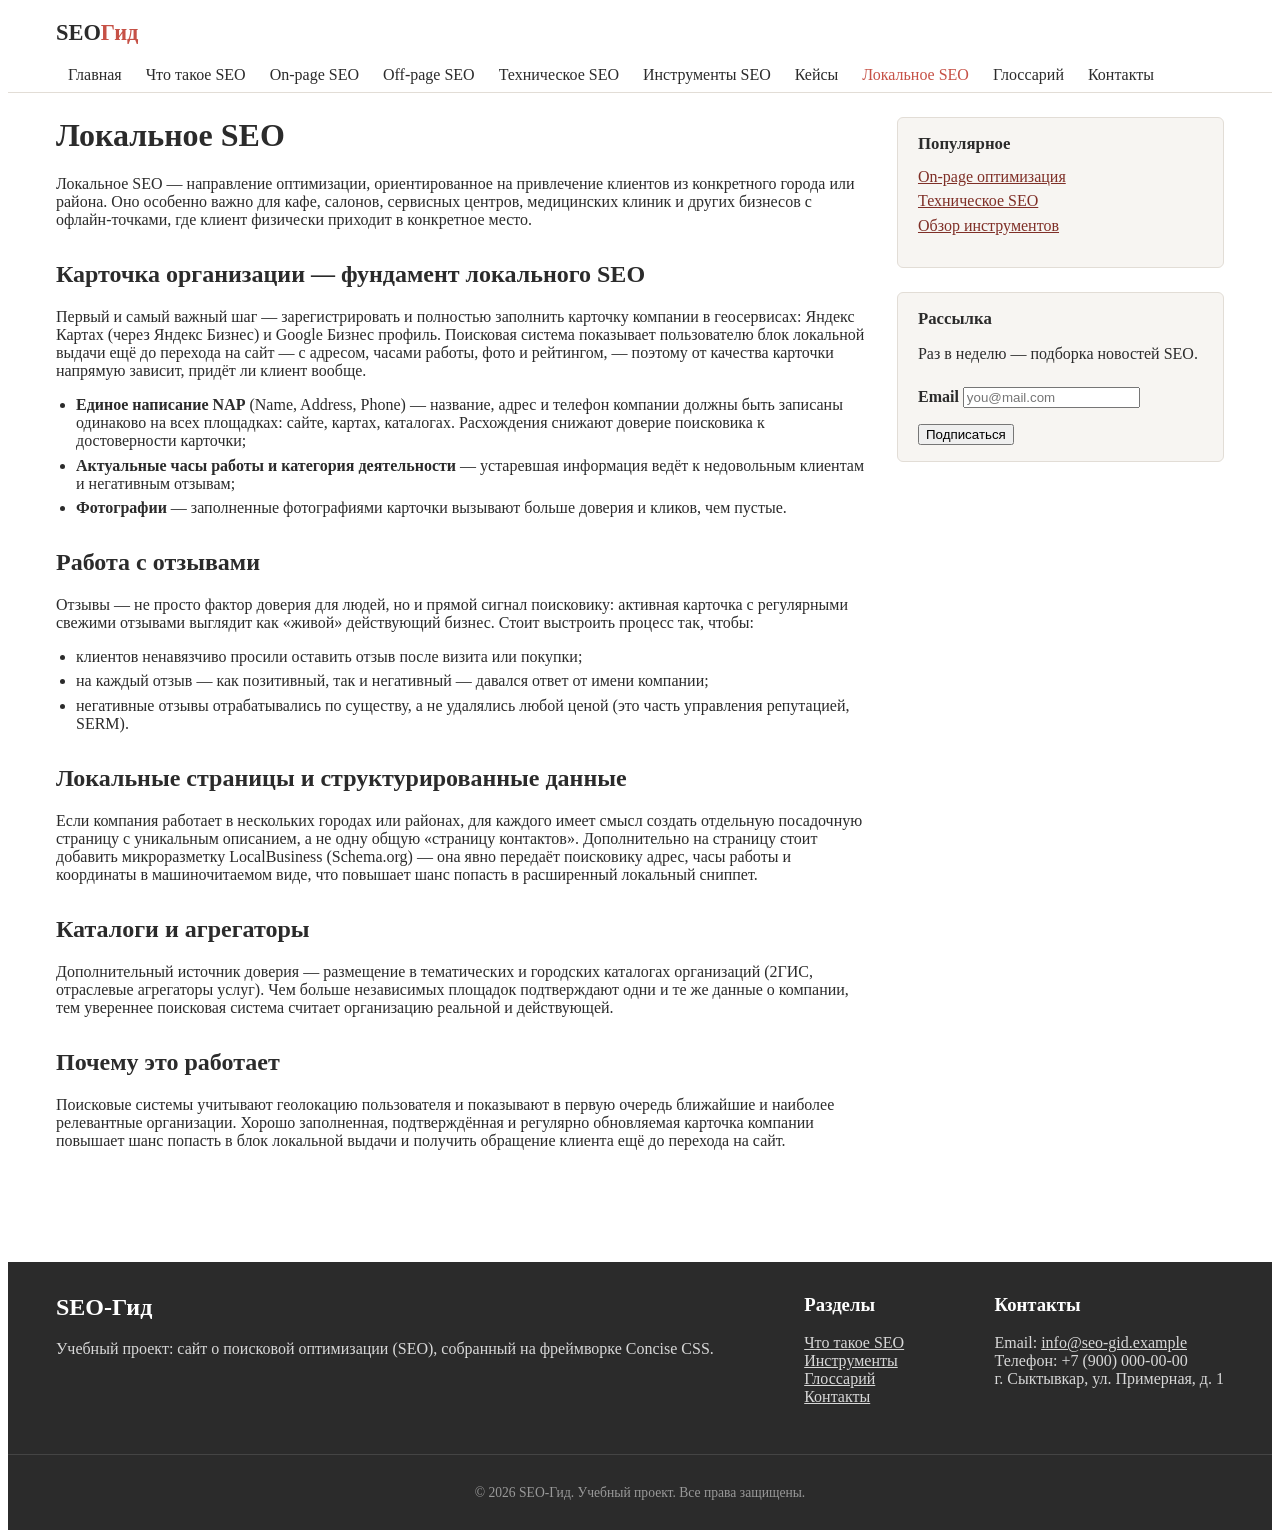
<file: lokalnoe-seo.html>
<!DOCTYPE html>
<html lang="ru">
<head>
  <meta charset="UTF-8">
  <meta name="viewport" content="width=device-width, initial-scale=1.0">
  <title>Локальное SEO — SEO-Гид</title>
  <meta name="description" content="Локальная поисковая оптимизация: карточки организаций, отзывы и продвижение по городу.">
  <link rel="stylesheet" href="https://cdn.concisecss.com/concise.min.css">
  <link rel="stylesheet" href="css/style.css">
</head>
<body>
  <header class="site-header">
    <div class="site-header__inner">
      <a href="index.html" class="site-header__logo" title="На главную страницу SEO-Гид">SEO<span class="site-header__logo-accent">Гид</span></a>
      <button class="burger" type="button" aria-label="Открыть меню" aria-expanded="false" aria-controls="site-nav">
        <span class="burger__line"></span>
        <span class="burger__line"></span>
        <span class="burger__line"></span>
      </button>
      <nav class="site-nav" id="site-nav" aria-label="Основная навигация">
        <ul class="site-nav__list">
            <li class="site-nav__item"><a href="index.html" class="site-nav__link">Главная</a></li>
            <li class="site-nav__item"><a href="chto-takoe-seo.html" class="site-nav__link">Что такое SEO</a></li>
            <li class="site-nav__item"><a href="onpage-seo.html" class="site-nav__link">On-page SEO</a></li>
            <li class="site-nav__item"><a href="offpage-seo.html" class="site-nav__link">Off-page SEO</a></li>
            <li class="site-nav__item"><a href="tehnicheskoe-seo.html" class="site-nav__link">Техническое SEO</a></li>
            <li class="site-nav__item"><a href="instrumenty.html" class="site-nav__link">Инструменты SEO</a></li>
            <li class="site-nav__item"><a href="keysy.html" class="site-nav__link">Кейсы</a></li>
            <li class="site-nav__item"><a href="lokalnoe-seo.html" class="site-nav__link site-nav__link--active">Локальное SEO</a></li>
            <li class="site-nav__item"><a href="glossary.html" class="site-nav__link">Глоссарий</a></li>
            <li class="site-nav__item"><a href="kontakty.html" class="site-nav__link">Контакты</a></li>
        </ul>
      </nav>
    </div>
  </header>

  <main class="main">
    <div class="main__inner">
      <div class="content">
        <h1 class="content__title">Локальное SEO</h1>

        <p>Локальное SEO — направление оптимизации, ориентированное на привлечение клиентов из конкретного города или района. Оно особенно важно для кафе, салонов, сервисных центров, медицинских клиник и других бизнесов с офлайн-точками, где клиент физически приходит в конкретное место.</p>

        <h2 class="content__subtitle">Карточка организации — фундамент локального SEO</h2>
        <p>Первый и самый важный шаг — зарегистрировать и полностью заполнить карточку компании в геосервисах: Яндекс Картах (через Яндекс Бизнес) и Google Бизнес профиль. Поисковая система показывает пользователю блок локальной выдачи ещё до перехода на сайт — с адресом, часами работы, фото и рейтингом, — поэтому от качества карточки напрямую зависит, придёт ли клиент вообще.</p>
        <ul class="list">
          <li><strong>Единое написание NAP</strong> (Name, Address, Phone) — название, адрес и телефон компании должны быть записаны одинаково на всех площадках: сайте, картах, каталогах. Расхождения снижают доверие поисковика к достоверности карточки;</li>
          <li><strong>Актуальные часы работы и категория деятельности</strong> — устаревшая информация ведёт к недовольным клиентам и негативным отзывам;</li>
          <li><strong>Фотографии</strong> — заполненные фотографиями карточки вызывают больше доверия и кликов, чем пустые.</li>
        </ul>

        <h2 class="content__subtitle">Работа с отзывами</h2>
        <p>Отзывы — не просто фактор доверия для людей, но и прямой сигнал поисковику: активная карточка с регулярными свежими отзывами выглядит как «живой» действующий бизнес. Стоит выстроить процесс так, чтобы:</p>
        <ul class="list">
          <li>клиентов ненавязчиво просили оставить отзыв после визита или покупки;</li>
          <li>на каждый отзыв — как позитивный, так и негативный — давался ответ от имени компании;</li>
          <li>негативные отзывы отрабатывались по существу, а не удалялись любой ценой (это часть управления репутацией, SERM).</li>
        </ul>

        <h2 class="content__subtitle">Локальные страницы и структурированные данные</h2>
        <p>Если компания работает в нескольких городах или районах, для каждого имеет смысл создать отдельную посадочную страницу с уникальным описанием, а не одну общую «страницу контактов». Дополнительно на страницу стоит добавить микроразметку LocalBusiness (Schema.org) — она явно передаёт поисковику адрес, часы работы и координаты в машиночитаемом виде, что повышает шанс попасть в расширенный локальный сниппет.</p>

        <h2 class="content__subtitle">Каталоги и агрегаторы</h2>
        <p>Дополнительный источник доверия — размещение в тематических и городских каталогах организаций (2ГИС, отраслевые агрегаторы услуг). Чем больше независимых площадок подтверждают одни и те же данные о компании, тем увереннее поисковая система считает организацию реальной и действующей.</p>

        <h2 class="content__subtitle">Почему это работает</h2>
        <p>Поисковые системы учитывают геолокацию пользователя и показывают в первую очередь ближайшие и наиболее релевантные организации. Хорошо заполненная, подтверждённая и регулярно обновляемая карточка компании повышает шанс попасть в блок локальной выдачи и получить обращение клиента ещё до перехода на сайт.</p>

      </div>
    <aside class="sidebar" aria-label="Боковая панель">
      <div class="sidebar__block">
        <h2 class="sidebar__title">Популярное</h2>
        <ul class="sidebar__list">
          <li><a href="onpage-seo.html">On-page оптимизация</a></li>
          <li><a href="tehnicheskoe-seo.html">Техническое SEO</a></li>
          <li><a href="instrumenty.html">Обзор инструментов</a></li>
        </ul>
      </div>
      <div class="sidebar__block">
        <h2 class="sidebar__title">Рассылка</h2>
        <p>Раз в неделю — подборка новостей SEO.</p>
        <form class="form form--subscribe" action="#" method="post">
          <label class="form__label" for="sub-email">Email</label>
          <input class="form__input" type="email" id="sub-email" name="email" placeholder="you@mail.com" required>
          <button class="form__submit" type="submit">Подписаться</button>
        </form>
      </div>
    </aside>

    </div>
  </main>
  <footer class="site-footer">
    <div class="site-footer__inner">
      <div class="site-footer__col">
        <h2 class="site-footer__title">SEO-Гид</h2>
        <p>Учебный проект: сайт о поисковой оптимизации (SEO), собранный на фреймворке Concise CSS.</p>
      </div>
      <div class="site-footer__col">
        <h3 class="site-footer__subtitle">Разделы</h3>
        <ul class="site-footer__list">
          <li><a href="chto-takoe-seo.html">Что такое SEO</a></li>
          <li><a href="instrumenty.html">Инструменты</a></li>
          <li><a href="glossary.html">Глоссарий</a></li>
          <li><a href="kontakty.html">Контакты</a></li>
        </ul>
      </div>
      <div class="site-footer__col">
        <h3 class="site-footer__subtitle">Контакты</h3>
        <ul class="site-footer__list">
          <li>Email: <a href="mailto:info@seo-gid.example">info@seo-gid.example</a></li>
          <li>Телефон: +7 (900) 000-00-00</li>
          <li>г. Сыктывкар, ул. Примерная, д. 1</li>
        </ul>
      </div>
    </div>
    <div class="site-footer__bottom">
      <p>&copy; 2026 SEO-Гид. Учебный проект. Все права защищены.</p>
    </div>
  </footer>

  <script src="js/main.js"></script>
</body>
</html>
</file>
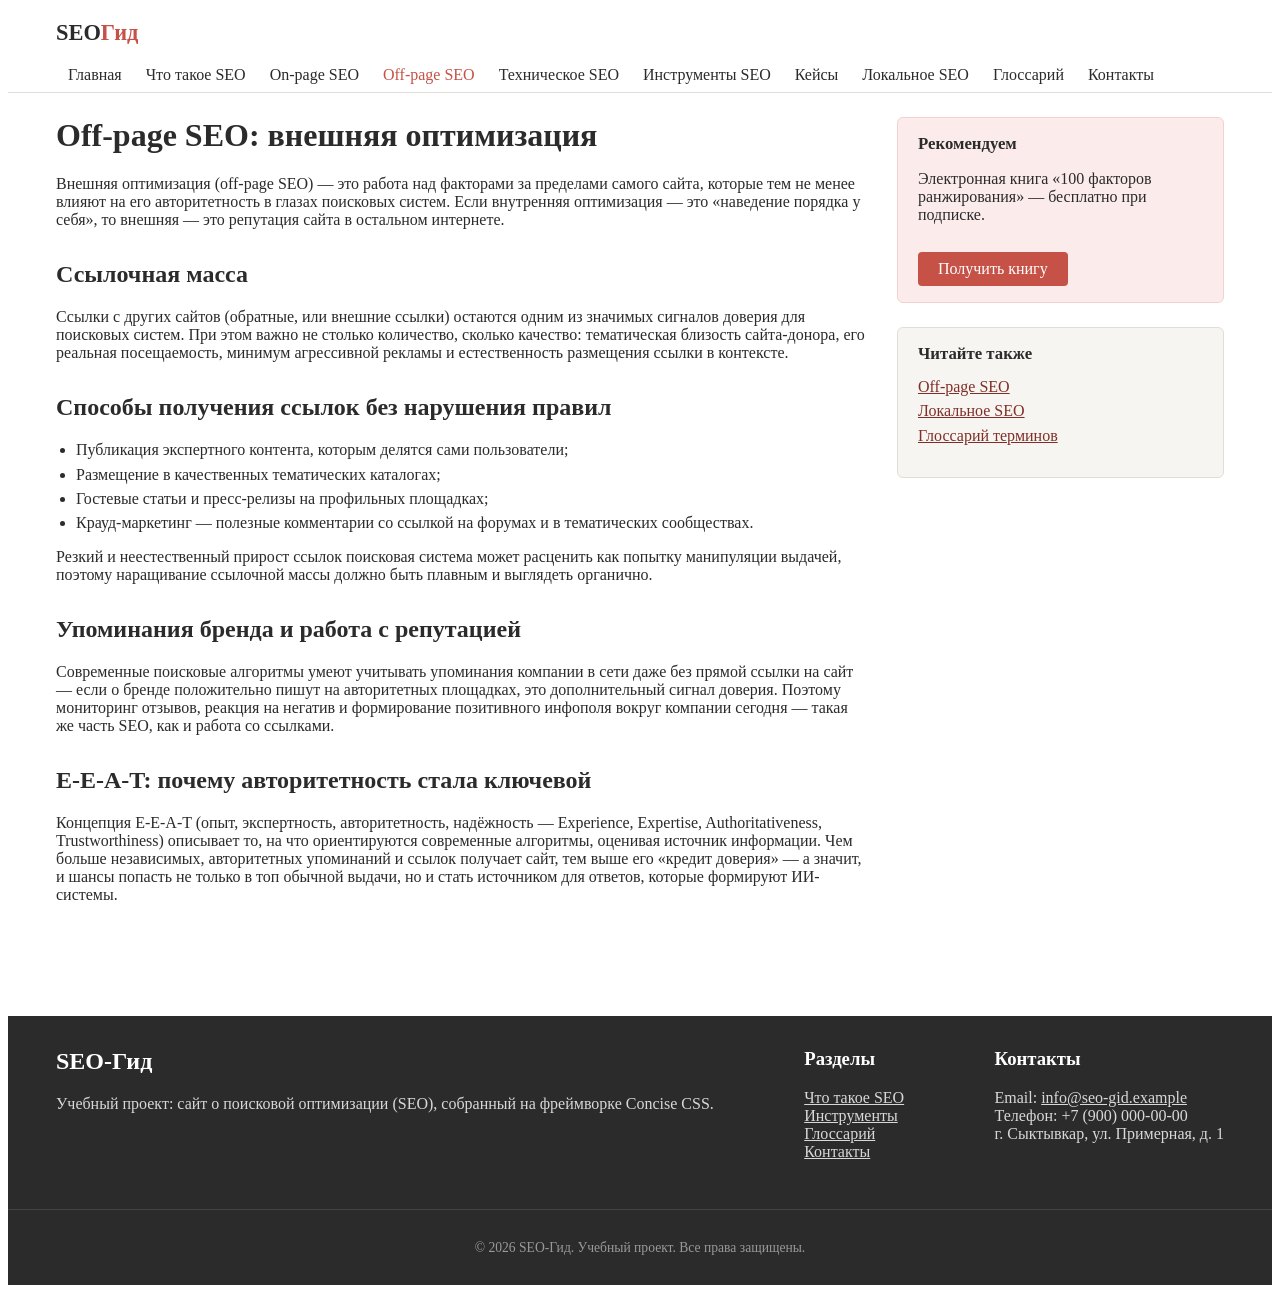
<file: offpage-seo.html>
<!DOCTYPE html>
<html lang="ru">
<head>
  <meta charset="UTF-8">
  <meta name="viewport" content="width=device-width, initial-scale=1.0">
  <title>Off-page SEO — SEO-Гид</title>
  <meta name="description" content="Внешняя оптимизация сайта: ссылочная масса, упоминания и репутация бренда.">
  <link rel="stylesheet" href="https://cdn.concisecss.com/concise.min.css">
  <link rel="stylesheet" href="css/style.css">
</head>
<body>
  <header class="site-header">
    <div class="site-header__inner">
      <a href="index.html" class="site-header__logo" title="На главную страницу SEO-Гид">SEO<span class="site-header__logo-accent">Гид</span></a>
      <button class="burger" type="button" aria-label="Открыть меню" aria-expanded="false" aria-controls="site-nav">
        <span class="burger__line"></span>
        <span class="burger__line"></span>
        <span class="burger__line"></span>
      </button>
      <nav class="site-nav" id="site-nav" aria-label="Основная навигация">
        <ul class="site-nav__list">
            <li class="site-nav__item"><a href="index.html" class="site-nav__link">Главная</a></li>
            <li class="site-nav__item"><a href="chto-takoe-seo.html" class="site-nav__link">Что такое SEO</a></li>
            <li class="site-nav__item"><a href="onpage-seo.html" class="site-nav__link">On-page SEO</a></li>
            <li class="site-nav__item"><a href="offpage-seo.html" class="site-nav__link site-nav__link--active">Off-page SEO</a></li>
            <li class="site-nav__item"><a href="tehnicheskoe-seo.html" class="site-nav__link">Техническое SEO</a></li>
            <li class="site-nav__item"><a href="instrumenty.html" class="site-nav__link">Инструменты SEO</a></li>
            <li class="site-nav__item"><a href="keysy.html" class="site-nav__link">Кейсы</a></li>
            <li class="site-nav__item"><a href="lokalnoe-seo.html" class="site-nav__link">Локальное SEO</a></li>
            <li class="site-nav__item"><a href="glossary.html" class="site-nav__link">Глоссарий</a></li>
            <li class="site-nav__item"><a href="kontakty.html" class="site-nav__link">Контакты</a></li>
        </ul>
      </nav>
    </div>
  </header>

  <main class="main">
    <div class="main__inner">
      <div class="content">
        <h1 class="content__title">Off-page SEO: внешняя оптимизация</h1>

        <p>Внешняя оптимизация (off-page SEO) — это работа над факторами за пределами самого сайта, которые тем не менее влияют на его авторитетность в глазах поисковых систем. Если внутренняя оптимизация — это «наведение порядка у себя», то внешняя — это репутация сайта в остальном интернете.</p>

        <h2 class="content__subtitle">Ссылочная масса</h2>
        <p>Ссылки с других сайтов (обратные, или внешние ссылки) остаются одним из значимых сигналов доверия для поисковых систем. При этом важно не столько количество, сколько качество: тематическая близость сайта-донора, его реальная посещаемость, минимум агрессивной рекламы и естественность размещения ссылки в контексте.</p>

        <h2 class="content__subtitle">Способы получения ссылок без нарушения правил</h2>
        <ul class="list">
          <li>Публикация экспертного контента, которым делятся сами пользователи;</li>
          <li>Размещение в качественных тематических каталогах;</li>
          <li>Гостевые статьи и пресс-релизы на профильных площадках;</li>
          <li>Крауд-маркетинг — полезные комментарии со ссылкой на форумах и в тематических сообществах.</li>
        </ul>
        <p>Резкий и неестественный прирост ссылок поисковая система может расценить как попытку манипуляции выдачей, поэтому наращивание ссылочной массы должно быть плавным и выглядеть органично.</p>

        <h2 class="content__subtitle">Упоминания бренда и работа с репутацией</h2>
        <p>Современные поисковые алгоритмы умеют учитывать упоминания компании в сети даже без прямой ссылки на сайт — если о бренде положительно пишут на авторитетных площадках, это дополнительный сигнал доверия. Поэтому мониторинг отзывов, реакция на негатив и формирование позитивного инфополя вокруг компании сегодня — такая же часть SEO, как и работа со ссылками.</p>

        <h2 class="content__subtitle">E-E-A-T: почему авторитетность стала ключевой</h2>
        <p>Концепция E-E-A-T (опыт, экспертность, авторитетность, надёжность — Experience, Expertise, Authoritativeness, Trustworthiness) описывает то, на что ориентируются современные алгоритмы, оценивая источник информации. Чем больше независимых, авторитетных упоминаний и ссылок получает сайт, тем выше его «кредит доверия» — а значит, и шансы попасть не только в топ обычной выдачи, но и стать источником для ответов, которые формируют ИИ-системы.</p>

      </div>
    <aside class="sidebar" aria-label="Боковая панель">
      <div class="sidebar__block sidebar__block--ad">
        <h2 class="sidebar__title">Рекомендуем</h2>
        <p>Электронная книга «100 факторов ранжирования» — бесплатно при подписке.</p>
        <a class="button" href="kontakty.html">Получить книгу</a>
      </div>
      <div class="sidebar__block">
        <h2 class="sidebar__title">Читайте также</h2>
        <ul class="sidebar__list">
          <li><a href="offpage-seo.html">Off-page SEO</a></li>
          <li><a href="lokalnoe-seo.html">Локальное SEO</a></li>
          <li><a href="glossary.html">Глоссарий терминов</a></li>
        </ul>
      </div>
    </aside>

    </div>
  </main>
  <footer class="site-footer">
    <div class="site-footer__inner">
      <div class="site-footer__col">
        <h2 class="site-footer__title">SEO-Гид</h2>
        <p>Учебный проект: сайт о поисковой оптимизации (SEO), собранный на фреймворке Concise CSS.</p>
      </div>
      <div class="site-footer__col">
        <h3 class="site-footer__subtitle">Разделы</h3>
        <ul class="site-footer__list">
          <li><a href="chto-takoe-seo.html">Что такое SEO</a></li>
          <li><a href="instrumenty.html">Инструменты</a></li>
          <li><a href="glossary.html">Глоссарий</a></li>
          <li><a href="kontakty.html">Контакты</a></li>
        </ul>
      </div>
      <div class="site-footer__col">
        <h3 class="site-footer__subtitle">Контакты</h3>
        <ul class="site-footer__list">
          <li>Email: <a href="mailto:info@seo-gid.example">info@seo-gid.example</a></li>
          <li>Телефон: +7 (900) 000-00-00</li>
          <li>г. Сыктывкар, ул. Примерная, д. 1</li>
        </ul>
      </div>
    </div>
    <div class="site-footer__bottom">
      <p>&copy; 2026 SEO-Гид. Учебный проект. Все права защищены.</p>
    </div>
  </footer>

  <script src="js/main.js"></script>
</body>
</html>
</file>
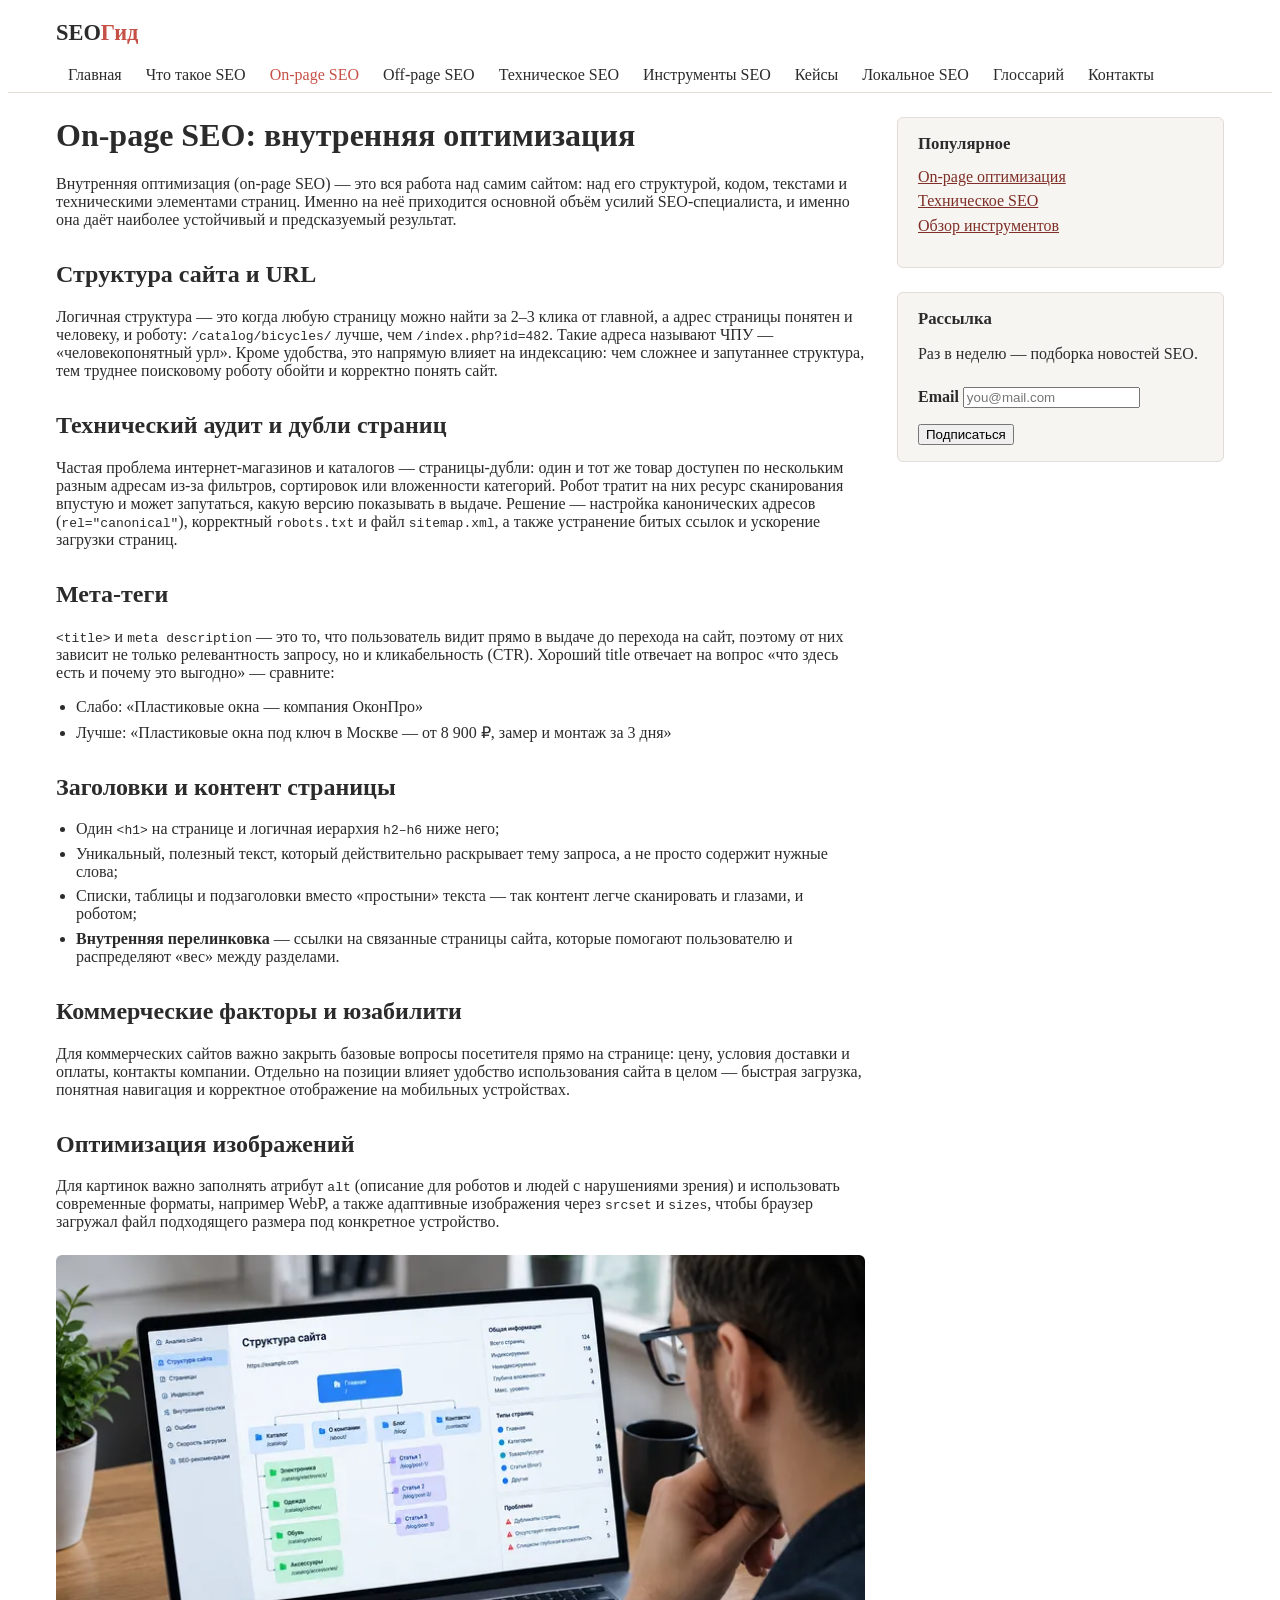
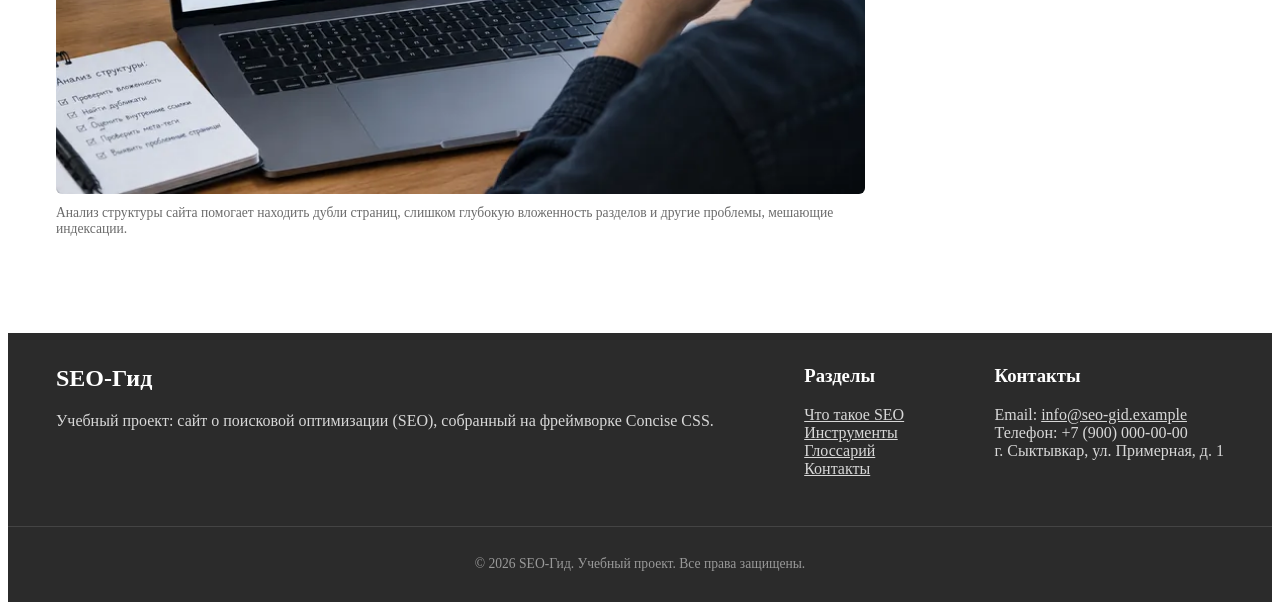
<file: onpage-seo.html>
<!DOCTYPE html>
<html lang="ru">
<head>
  <meta charset="UTF-8">
  <meta name="viewport" content="width=device-width, initial-scale=1.0">
  <title>On-page SEO — SEO-Гид</title>
  <meta name="description" content="Внутренняя оптимизация сайта: семантика, мета-теги, заголовки, контент и изображения.">
  <link rel="stylesheet" href="https://cdn.concisecss.com/concise.min.css">
  <link rel="stylesheet" href="css/style.css">
</head>
<body>
  <header class="site-header">
    <div class="site-header__inner">
      <a href="index.html" class="site-header__logo" title="На главную страницу SEO-Гид">SEO<span class="site-header__logo-accent">Гид</span></a>
      <button class="burger" type="button" aria-label="Открыть меню" aria-expanded="false" aria-controls="site-nav">
        <span class="burger__line"></span>
        <span class="burger__line"></span>
        <span class="burger__line"></span>
      </button>
      <nav class="site-nav" id="site-nav" aria-label="Основная навигация">
        <ul class="site-nav__list">
            <li class="site-nav__item"><a href="index.html" class="site-nav__link">Главная</a></li>
            <li class="site-nav__item"><a href="chto-takoe-seo.html" class="site-nav__link">Что такое SEO</a></li>
            <li class="site-nav__item"><a href="onpage-seo.html" class="site-nav__link site-nav__link--active">On-page SEO</a></li>
            <li class="site-nav__item"><a href="offpage-seo.html" class="site-nav__link">Off-page SEO</a></li>
            <li class="site-nav__item"><a href="tehnicheskoe-seo.html" class="site-nav__link">Техническое SEO</a></li>
            <li class="site-nav__item"><a href="instrumenty.html" class="site-nav__link">Инструменты SEO</a></li>
            <li class="site-nav__item"><a href="keysy.html" class="site-nav__link">Кейсы</a></li>
            <li class="site-nav__item"><a href="lokalnoe-seo.html" class="site-nav__link">Локальное SEO</a></li>
            <li class="site-nav__item"><a href="glossary.html" class="site-nav__link">Глоссарий</a></li>
            <li class="site-nav__item"><a href="kontakty.html" class="site-nav__link">Контакты</a></li>
        </ul>
      </nav>
    </div>
  </header>

  <main class="main">
    <div class="main__inner">
      <div class="content">
        <h1 class="content__title">On-page SEO: внутренняя оптимизация</h1>

        <p>Внутренняя оптимизация (on-page SEO) — это вся работа над самим сайтом: над его структурой, кодом, текстами и техническими элементами страниц. Именно на неё приходится основной объём усилий SEO-специалиста, и именно она даёт наиболее устойчивый и предсказуемый результат.</p>

        <h2 class="content__subtitle">Структура сайта и URL</h2>
        <p>Логичная структура — это когда любую страницу можно найти за 2–3 клика от главной, а адрес страницы понятен и человеку, и роботу: <code>/catalog/bicycles/</code> лучше, чем <code>/index.php?id=482</code>. Такие адреса называют ЧПУ — «человекопонятный урл». Кроме удобства, это напрямую влияет на индексацию: чем сложнее и запутаннее структура, тем труднее поисковому роботу обойти и корректно понять сайт.</p>

        <h2 class="content__subtitle">Технический аудит и дубли страниц</h2>
        <p>Частая проблема интернет-магазинов и каталогов — страницы-дубли: один и тот же товар доступен по нескольким разным адресам из-за фильтров, сортировок или вложенности категорий. Робот тратит на них ресурс сканирования впустую и может запутаться, какую версию показывать в выдаче. Решение — настройка канонических адресов (<code>rel="canonical"</code>), корректный <code>robots.txt</code> и файл <code>sitemap.xml</code>, а также устранение битых ссылок и ускорение загрузки страниц.</p>

        <h2 class="content__subtitle">Мета-теги</h2>
        <p><code>&lt;title&gt;</code> и <code>meta description</code> — это то, что пользователь видит прямо в выдаче до перехода на сайт, поэтому от них зависит не только релевантность запросу, но и кликабельность (CTR). Хороший title отвечает на вопрос «что здесь есть и почему это выгодно» — сравните:</p>
        <ul class="list">
          <li>Слабо: «Пластиковые окна — компания ОконПро»</li>
          <li>Лучше: «Пластиковые окна под ключ в Москве — от 8 900 ₽, замер и монтаж за 3 дня»</li>
        </ul>

        <h2 class="content__subtitle">Заголовки и контент страницы</h2>
        <ul class="list">
          <li>Один <code>&lt;h1&gt;</code> на странице и логичная иерархия <code>h2–h6</code> ниже него;</li>
          <li>Уникальный, полезный текст, который действительно раскрывает тему запроса, а не просто содержит нужные слова;</li>
          <li>Списки, таблицы и подзаголовки вместо «простыни» текста — так контент легче сканировать и глазами, и роботом;</li>
          <li><strong>Внутренняя перелинковка</strong> — ссылки на связанные страницы сайта, которые помогают пользователю и распределяют «вес» между разделами.</li>
        </ul>

        <h2 class="content__subtitle">Коммерческие факторы и юзабилити</h2>
        <p>Для коммерческих сайтов важно закрыть базовые вопросы посетителя прямо на странице: цену, условия доставки и оплаты, контакты компании. Отдельно на позиции влияет удобство использования сайта в целом — быстрая загрузка, понятная навигация и корректное отображение на мобильных устройствах.</p>

        <h2 class="content__subtitle">Оптимизация изображений</h2>
        <p>Для картинок важно заполнять атрибут <code>alt</code> (описание для роботов и людей с нарушениями зрения) и использовать современные форматы, например WebP, а также адаптивные изображения через <code>srcset</code> и <code>sizes</code>, чтобы браузер загружал файл подходящего размера под конкретное устройство.</p>
        <figure>
          <img
            src="img/tehaudit-800.webp"
            srcset="img/tehaudit-400.webp 400w, img/tehaudit-800.webp 800w, img/tehaudit-1200.webp 1200w"
            sizes="(max-width: 767px) 100vw, (max-width: 991px) 70vw, 600px"
            alt="Специалист анализирует на ноутбуке древовидную структуру сайта: главная страница, каталог с подкатегориями, блог со статьями и раздел контактов"
            title="Пример визуализации структуры сайта для SEO-анализа"
            loading="lazy" width="800" height="533">
  
          <figcaption>Анализ структуры сайта помогает находить дубли страниц, слишком глубокую вложенность разделов и другие проблемы, мешающие индексации.</figcaption>
        </figure>

      </div>
    <aside class="sidebar" aria-label="Боковая панель">
      <div class="sidebar__block">
        <h2 class="sidebar__title">Популярное</h2>
        <ul class="sidebar__list">
          <li><a href="onpage-seo.html">On-page оптимизация</a></li>
          <li><a href="tehnicheskoe-seo.html">Техническое SEO</a></li>
          <li><a href="instrumenty.html">Обзор инструментов</a></li>
        </ul>
      </div>
      <div class="sidebar__block">
        <h2 class="sidebar__title">Рассылка</h2>
        <p>Раз в неделю — подборка новостей SEO.</p>
        <form class="form form--subscribe" action="#" method="post">
          <label class="form__label" for="sub-email">Email</label>
          <input class="form__input" type="email" id="sub-email" name="email" placeholder="you@mail.com" required>
          <button class="form__submit" type="submit">Подписаться</button>
        </form>
      </div>
    </aside>

    </div>
  </main>
  <footer class="site-footer">
    <div class="site-footer__inner">
      <div class="site-footer__col">
        <h2 class="site-footer__title">SEO-Гид</h2>
        <p>Учебный проект: сайт о поисковой оптимизации (SEO), собранный на фреймворке Concise CSS.</p>
      </div>
      <div class="site-footer__col">
        <h3 class="site-footer__subtitle">Разделы</h3>
        <ul class="site-footer__list">
          <li><a href="chto-takoe-seo.html">Что такое SEO</a></li>
          <li><a href="instrumenty.html">Инструменты</a></li>
          <li><a href="glossary.html">Глоссарий</a></li>
          <li><a href="kontakty.html">Контакты</a></li>
        </ul>
      </div>
      <div class="site-footer__col">
        <h3 class="site-footer__subtitle">Контакты</h3>
        <ul class="site-footer__list">
          <li>Email: <a href="mailto:info@seo-gid.example">info@seo-gid.example</a></li>
          <li>Телефон: +7 (900) 000-00-00</li>
          <li>г. Сыктывкар, ул. Примерная, д. 1</li>
        </ul>
      </div>
    </div>
    <div class="site-footer__bottom">
      <p>&copy; 2026 SEO-Гид. Учебный проект. Все права защищены.</p>
    </div>
  </footer>

  <script src="js/main.js"></script>
</body>
</html>
</file>
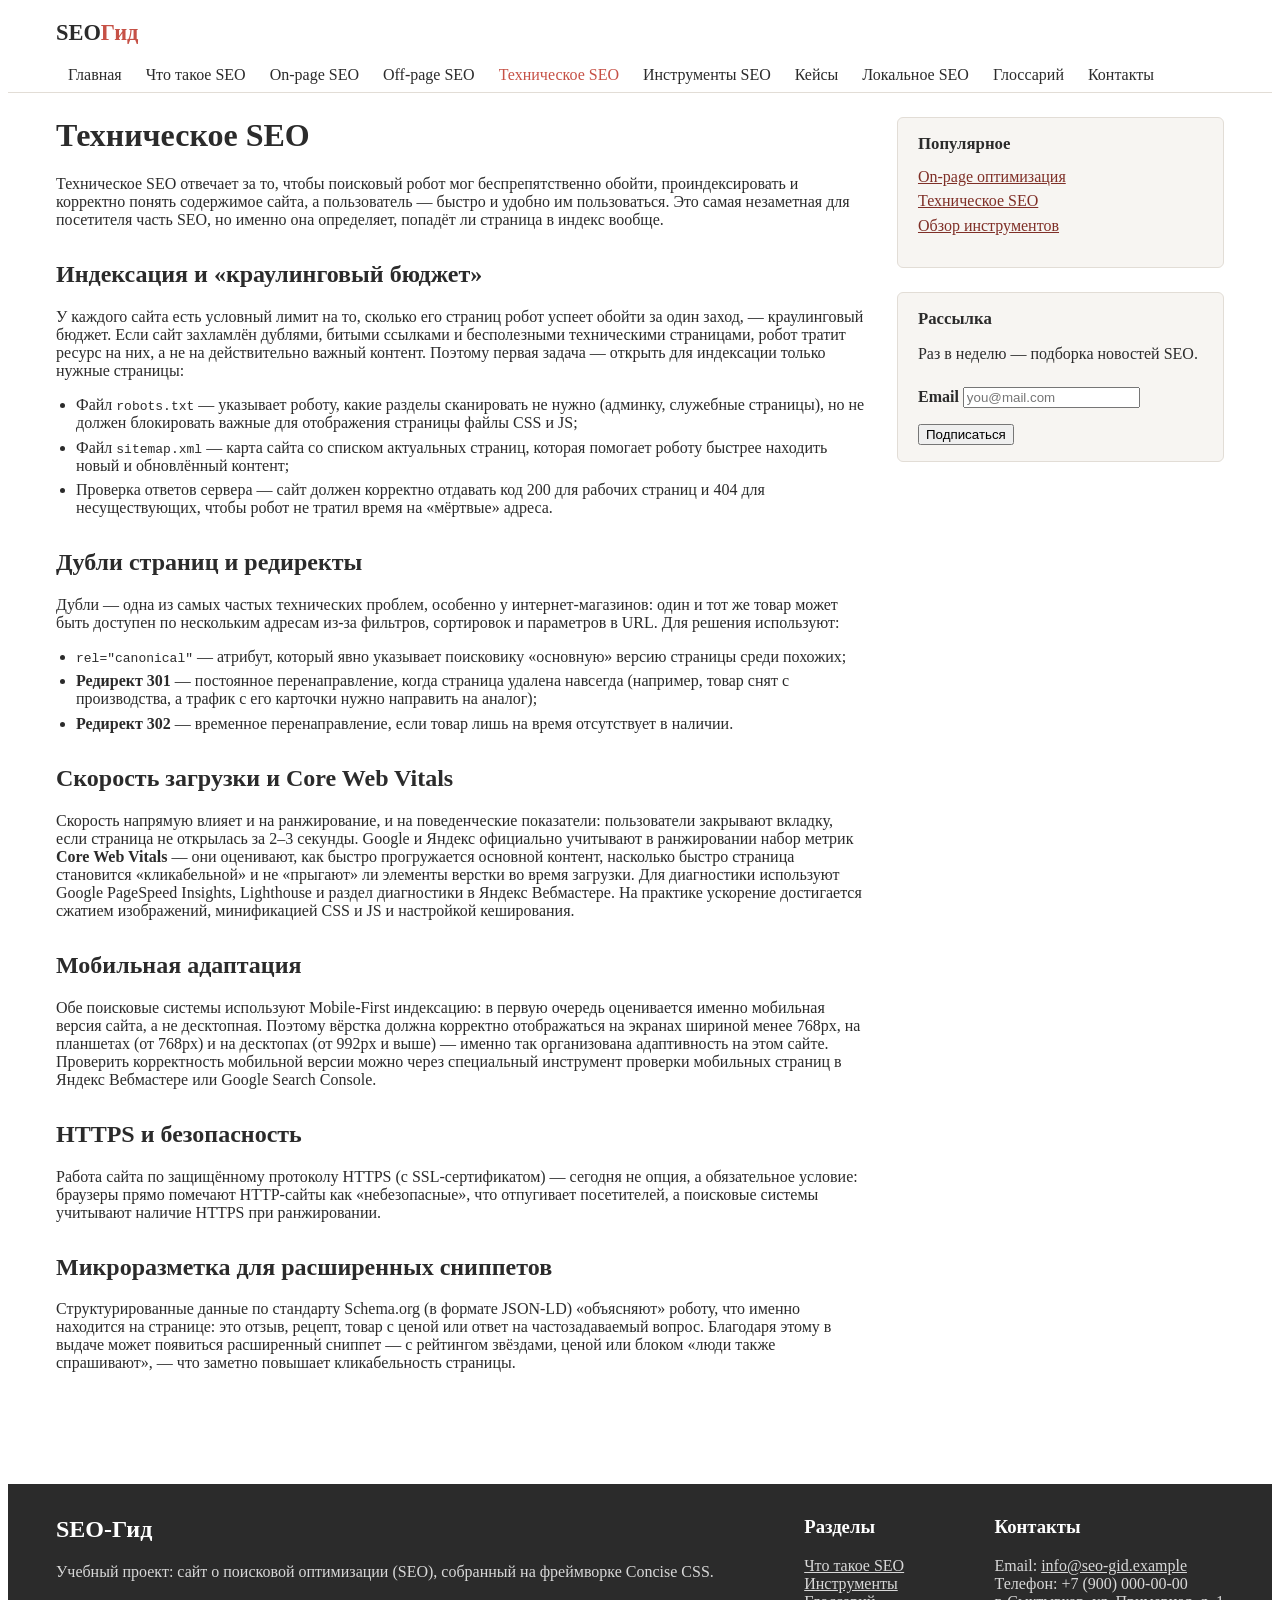
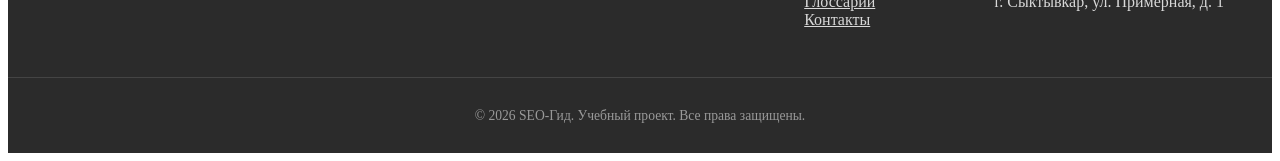
<file: tehnicheskoe-seo.html>
<!DOCTYPE html>
<html lang="ru">
<head>
  <meta charset="UTF-8">
  <meta name="viewport" content="width=device-width, initial-scale=1.0">
  <title>Техническое SEO — SEO-Гид</title>
  <meta name="description" content="Технические аспекты SEO: индексация, скорость загрузки, микроразметка и мобильная адаптация.">
  <link rel="stylesheet" href="https://cdn.concisecss.com/concise.min.css">
  <link rel="stylesheet" href="css/style.css">
</head>
<body>
  <header class="site-header">
    <div class="site-header__inner">
      <a href="index.html" class="site-header__logo" title="На главную страницу SEO-Гид">SEO<span class="site-header__logo-accent">Гид</span></a>
      <button class="burger" type="button" aria-label="Открыть меню" aria-expanded="false" aria-controls="site-nav">
        <span class="burger__line"></span>
        <span class="burger__line"></span>
        <span class="burger__line"></span>
      </button>
      <nav class="site-nav" id="site-nav" aria-label="Основная навигация">
        <ul class="site-nav__list">
            <li class="site-nav__item"><a href="index.html" class="site-nav__link">Главная</a></li>
            <li class="site-nav__item"><a href="chto-takoe-seo.html" class="site-nav__link">Что такое SEO</a></li>
            <li class="site-nav__item"><a href="onpage-seo.html" class="site-nav__link">On-page SEO</a></li>
            <li class="site-nav__item"><a href="offpage-seo.html" class="site-nav__link">Off-page SEO</a></li>
            <li class="site-nav__item"><a href="tehnicheskoe-seo.html" class="site-nav__link site-nav__link--active">Техническое SEO</a></li>
            <li class="site-nav__item"><a href="instrumenty.html" class="site-nav__link">Инструменты SEO</a></li>
            <li class="site-nav__item"><a href="keysy.html" class="site-nav__link">Кейсы</a></li>
            <li class="site-nav__item"><a href="lokalnoe-seo.html" class="site-nav__link">Локальное SEO</a></li>
            <li class="site-nav__item"><a href="glossary.html" class="site-nav__link">Глоссарий</a></li>
            <li class="site-nav__item"><a href="kontakty.html" class="site-nav__link">Контакты</a></li>
        </ul>
      </nav>
    </div>
  </header>

  <main class="main">
    <div class="main__inner">
      <div class="content">
        <h1 class="content__title">Техническое SEO</h1>

        <p>Техническое SEO отвечает за то, чтобы поисковый робот мог беспрепятственно обойти, проиндексировать и корректно понять содержимое сайта, а пользователь — быстро и удобно им пользоваться. Это самая незаметная для посетителя часть SEO, но именно она определяет, попадёт ли страница в индекс вообще.</p>

        <h2 class="content__subtitle">Индексация и «краулинговый бюджет»</h2>
        <p>У каждого сайта есть условный лимит на то, сколько его страниц робот успеет обойти за один заход, — краулинговый бюджет. Если сайт захламлён дублями, битыми ссылками и бесполезными техническими страницами, робот тратит ресурс на них, а не на действительно важный контент. Поэтому первая задача — открыть для индексации только нужные страницы:</p>
        <ul class="list">
          <li>Файл <code>robots.txt</code> — указывает роботу, какие разделы сканировать не нужно (админку, служебные страницы), но не должен блокировать важные для отображения страницы файлы CSS и JS;</li>
          <li>Файл <code>sitemap.xml</code> — карта сайта со списком актуальных страниц, которая помогает роботу быстрее находить новый и обновлённый контент;</li>
          <li>Проверка ответов сервера — сайт должен корректно отдавать код 200 для рабочих страниц и 404 для несуществующих, чтобы робот не тратил время на «мёртвые» адреса.</li>
        </ul>

        <h2 class="content__subtitle">Дубли страниц и редиректы</h2>
        <p>Дубли — одна из самых частых технических проблем, особенно у интернет-магазинов: один и тот же товар может быть доступен по нескольким адресам из-за фильтров, сортировок и параметров в URL. Для решения используют:</p>
        <ul class="list">
          <li><code>rel="canonical"</code> — атрибут, который явно указывает поисковику «основную» версию страницы среди похожих;</li>
          <li><strong>Редирект 301</strong> — постоянное перенаправление, когда страница удалена навсегда (например, товар снят с производства, а трафик с его карточки нужно направить на аналог);</li>
          <li><strong>Редирект 302</strong> — временное перенаправление, если товар лишь на время отсутствует в наличии.</li>
        </ul>

        <h2 class="content__subtitle">Скорость загрузки и Core Web Vitals</h2>
        <p>Скорость напрямую влияет и на ранжирование, и на поведенческие показатели: пользователи закрывают вкладку, если страница не открылась за 2–3 секунды. Google и Яндекс официально учитывают в ранжировании набор метрик <strong>Core Web Vitals</strong> — они оценивают, как быстро прогружается основной контент, насколько быстро страница становится «кликабельной» и не «прыгают» ли элементы верстки во время загрузки. Для диагностики используют Google PageSpeed Insights, Lighthouse и раздел диагностики в Яндекс Вебмастере. На практике ускорение достигается сжатием изображений, минификацией CSS и JS и настройкой кеширования.</p>

        <h2 class="content__subtitle">Мобильная адаптация</h2>
        <p>Обе поисковые системы используют Mobile-First индексацию: в первую очередь оценивается именно мобильная версия сайта, а не десктопная. Поэтому вёрстка должна корректно отображаться на экранах шириной менее 768px, на планшетах (от 768px) и на десктопах (от 992px и выше) — именно так организована адаптивность на этом сайте. Проверить корректность мобильной версии можно через специальный инструмент проверки мобильных страниц в Яндекс Вебмастере или Google Search Console.</p>

        <h2 class="content__subtitle">HTTPS и безопасность</h2>
        <p>Работа сайта по защищённому протоколу HTTPS (с SSL-сертификатом) — сегодня не опция, а обязательное условие: браузеры прямо помечают HTTP-сайты как «небезопасные», что отпугивает посетителей, а поисковые системы учитывают наличие HTTPS при ранжировании.</p>

        <h2 class="content__subtitle">Микроразметка для расширенных сниппетов</h2>
        <p>Структурированные данные по стандарту Schema.org (в формате JSON-LD) «объясняют» роботу, что именно находится на странице: это отзыв, рецепт, товар с ценой или ответ на частозадаваемый вопрос. Благодаря этому в выдаче может появиться расширенный сниппет — с рейтингом звёздами, ценой или блоком «люди также спрашивают», — что заметно повышает кликабельность страницы.</p>

      </div>
    <aside class="sidebar" aria-label="Боковая панель">
      <div class="sidebar__block">
        <h2 class="sidebar__title">Популярное</h2>
        <ul class="sidebar__list">
          <li><a href="onpage-seo.html">On-page оптимизация</a></li>
          <li><a href="tehnicheskoe-seo.html">Техническое SEO</a></li>
          <li><a href="instrumenty.html">Обзор инструментов</a></li>
        </ul>
      </div>
      <div class="sidebar__block">
        <h2 class="sidebar__title">Рассылка</h2>
        <p>Раз в неделю — подборка новостей SEO.</p>
        <form class="form form--subscribe" action="#" method="post">
          <label class="form__label" for="sub-email">Email</label>
          <input class="form__input" type="email" id="sub-email" name="email" placeholder="you@mail.com" required>
          <button class="form__submit" type="submit">Подписаться</button>
        </form>
      </div>
    </aside>

    </div>
  </main>
  <footer class="site-footer">
    <div class="site-footer__inner">
      <div class="site-footer__col">
        <h2 class="site-footer__title">SEO-Гид</h2>
        <p>Учебный проект: сайт о поисковой оптимизации (SEO), собранный на фреймворке Concise CSS.</p>
      </div>
      <div class="site-footer__col">
        <h3 class="site-footer__subtitle">Разделы</h3>
        <ul class="site-footer__list">
          <li><a href="chto-takoe-seo.html">Что такое SEO</a></li>
          <li><a href="instrumenty.html">Инструменты</a></li>
          <li><a href="glossary.html">Глоссарий</a></li>
          <li><a href="kontakty.html">Контакты</a></li>
        </ul>
      </div>
      <div class="site-footer__col">
        <h3 class="site-footer__subtitle">Контакты</h3>
        <ul class="site-footer__list">
          <li>Email: <a href="mailto:info@seo-gid.example">info@seo-gid.example</a></li>
          <li>Телефон: +7 (900) 000-00-00</li>
          <li>г. Сыктывкар, ул. Примерная, д. 1</li>
        </ul>
      </div>
    </div>
    <div class="site-footer__bottom">
      <p>&copy; 2026 SEO-Гид. Учебный проект. Все права защищены.</p>
    </div>
  </footer>

  <script src="js/main.js"></script>
</body>
</html>
</file>
<file: css/style.css>
/* =========================================================
   SEO-Гид — кастомные стили поверх фреймворка Concise CSS
   Методология именования классов: БЭМ
   Контрольные точки: <768px (моб.), >=768px (планшет), >=992px (десктоп)
   ========================================================= */

:root {
  --color-accent: #c65146;
  --color-accent-dark: #7f2f27;
  --color-text: #2b2b2b;
  --color-muted: #6b6b6b;
  --color-bg-alt: #f7f5f2;
  --color-border: #e2ddd6;
  --header-height: 64px;
}

* {
  box-sizing: border-box;
}

body {
  color: var(--color-text);
}

a {
  color: var(--color-accent-dark);
}

/* ---------- Header / Navigation ---------- */
.site-header {
  position: sticky;
  top: 0;
  z-index: 100;
  background: #fff;
  border-bottom: 1px solid var(--color-border);
}

.site-header__inner {
  max-width: 1200px;
  margin: 0 auto;
  min-height: var(--header-height);
  padding: 0 1rem;
  display: flex;
  align-items: center;
  justify-content: space-between;
  flex-wrap: wrap;
}

.site-header__logo {
  font-size: 1.4rem;
  font-weight: bold;
  color: var(--color-text);
  text-decoration: none;
  padding: 0.75rem 0;
}

.site-header__logo-accent {
  color: var(--color-accent);
}

.burger {
  display: flex;
  flex-direction: column;
  justify-content: space-between;
  width: 28px;
  height: 20px;
  background: none;
  border: none;
  cursor: pointer;
  padding: 0;
}

.burger__line {
  display: block;
  height: 2px;
  width: 100%;
  background: var(--color-text);
}

.site-nav {
  width: 100%;
  display: none;
}

.site-nav.is-open {
  display: block;
}

.site-nav__list {
  list-style: none;
  padding: 0;
  margin: 0.5rem 0 1rem;
}

.site-nav__item {
  border-top: 1px solid var(--color-border);
}

.site-nav__link {
  display: block;
  padding: 0.75rem 0.25rem;
  text-decoration: none;
  color: var(--color-text);
}

.site-nav__link--active,
.site-nav__link:hover {
  color: var(--color-accent);
}

@media (min-width: 768px) {
  .burger {
    display: none;
  }

  .site-nav {
    display: block;
    width: auto;
  }

  .site-nav__list {
    display: flex;
    margin: 0;
  }

  .site-nav__item {
    border-top: none;
  }

  .site-nav__link {
    padding: 0.5rem 0.75rem;
  }
}

/* ---------- Layout: main content + sidebar ---------- */
.main__inner {
  max-width: 1200px;
  margin: 0 auto;
  padding: 1.5rem 1rem 3rem;
  display: flex;
  flex-direction: column;
  gap: 2rem;
}

@media (min-width: 992px) {
  .main__inner {
    flex-direction: row;
    align-items: flex-start;
  }

  .content {
    flex: 1 1 70%;
    min-width: 0;
  }

  .sidebar {
    flex: 0 0 28%;
  }
}

.content__title {
  margin-top: 0;
}

.content__subtitle {
  margin-top: 2rem;
}

.list {
  padding-left: 1.25rem;
}

.list li {
  margin-top: 0.4rem;
}

.list--ordered {
  padding-left: 1.5rem;
}

/* ---------- Cards (index page) ---------- */
.cards {
  display: flex;
  flex-direction: column;
  gap: 1rem;
  margin-top: 1.5rem;
}

@media (min-width: 768px) {
  .cards {
    flex-direction: row;
  }
}

.card {
  display: block;
  flex: 1;
  padding: 1.25rem;
  border: 1px solid var(--color-border);
  border-radius: 6px;
  text-decoration: none;
  color: inherit;
  background: #fff;
  transition: box-shadow 0.15s, border-color 0.15s;
  margin-top: 0 !important;
}

.card:hover {
  border-color: var(--color-accent);
  box-shadow: 0 4px 14px rgba(0, 0, 0, 0.06);
}

.card__title {
  margin-top: 0;
  color: var(--color-accent-dark);
}

.card__text {
  color: var(--color-muted);
  margin-top: 0.5rem;
}

/* ---------- Sidebar ---------- */
.sidebar__block {
  background: var(--color-bg-alt);
  border: 1px solid var(--color-border);
  border-radius: 6px;
  padding: 1rem 1.25rem;
  margin-top: 1.5rem;
}

.sidebar__block:first-child {
  margin-top: 0;
}

.sidebar__block--ad {
  background: #fbeceb;
  border-color: #f0d3d0;
}

.sidebar__title {
  margin-top: 0;
  font-size: 1.05rem;
}

.sidebar__list {
  list-style: none;
  padding: 0;
  margin-top: 0.5rem;
}

.sidebar__list li {
  margin-top: 0.4rem;
}

/* ---------- Forms ---------- */
.form__row {
  margin-top: 1rem;
}

.form__label {
  font-weight: bold;
  margin-bottom: 0.25rem;
}

.form__submit {
  margin-top: 1rem;
}

.form--subscribe .form__input {
  margin-top: 0.5rem;
}

.form--filters label.form__checkbox {
  display: block;
  font-size: 0.9rem;
  line-height: 1.8;
  margin-top: 0.25rem;
}

.button {
  display: inline-block;
  margin-top: 0.75rem;
  padding: 0.5rem 1.25rem;
  background: var(--color-accent);
  color: #fff;
  text-decoration: none;
  border-radius: 4px;
}

.button:hover {
  background: var(--color-accent-dark);
  color: #fff;
}

/* ---------- Table ---------- */
.table {
  width: 100%;
  border-collapse: collapse;
  margin-top: 1.5rem;
  font-size: 0.92rem;
}

.table caption {
  text-align: left;
  font-weight: bold;
  margin-bottom: 0.5rem;
}

.table th,
.table td {
  border: 1px solid var(--color-border);
  padding: 0.6rem 0.75rem;
  text-align: left;
}

.table thead th {
  background: var(--color-bg-alt);
}

.table tfoot td {
  font-size: 0.8rem;
  color: var(--color-muted);
}

/* ---------- Video ---------- */
.video-wrapper {
  position: relative;
  width: 100%;
  padding-top: 56.25%;
  margin-top: 1.5rem;
  background: #000;
  border-radius: 6px;
  overflow: hidden;
}

.video-wrapper iframe {
  position: absolute;
  inset: 0;
  width: 100%;
  height: 100%;
  border: 0;
}

/* ---------- Glossary ---------- */
.glossary dt {
  margin-top: 1.25rem;
  color: var(--color-accent-dark);
}

.glossary dd {
  margin-left: 0;
  color: var(--color-muted);
}

/* ---------- Figures ---------- */
figure {
  margin: 1.5rem 0 0;
}

figure img {
  width: 100%;
  height: auto;
  border-radius: 6px;
}

figcaption {
  font-size: 0.85rem;
  color: var(--color-muted);
  margin-top: 0.4rem;
}

/* ---------- Footer ---------- */
.site-footer {
  background: #2b2b2b;
  color: #d8d8d8;
  margin-top: 3rem;
}

.site-footer__inner {
  max-width: 1200px;
  margin: 0 auto;
  padding: 2rem 1rem;
  display: flex;
  flex-direction: column;
  gap: 1.5rem;
}

@media (min-width: 768px) {
  .site-footer__inner {
    flex-direction: row;
    justify-content: space-between;
  }
}

.site-footer__title,
.site-footer__subtitle {
  color: #fff;
  margin-top: 0;
}

.site-footer__list {
  list-style: none;
  padding: 0;
  margin-top: 0.5rem;
}

.site-footer__list a {
  color: #d8d8d8;
}

.site-footer__bottom {
  border-top: 1px solid #444;
  text-align: center;
  padding: 1rem;
  font-size: 0.85rem;
  color: #999;
}
</file>
